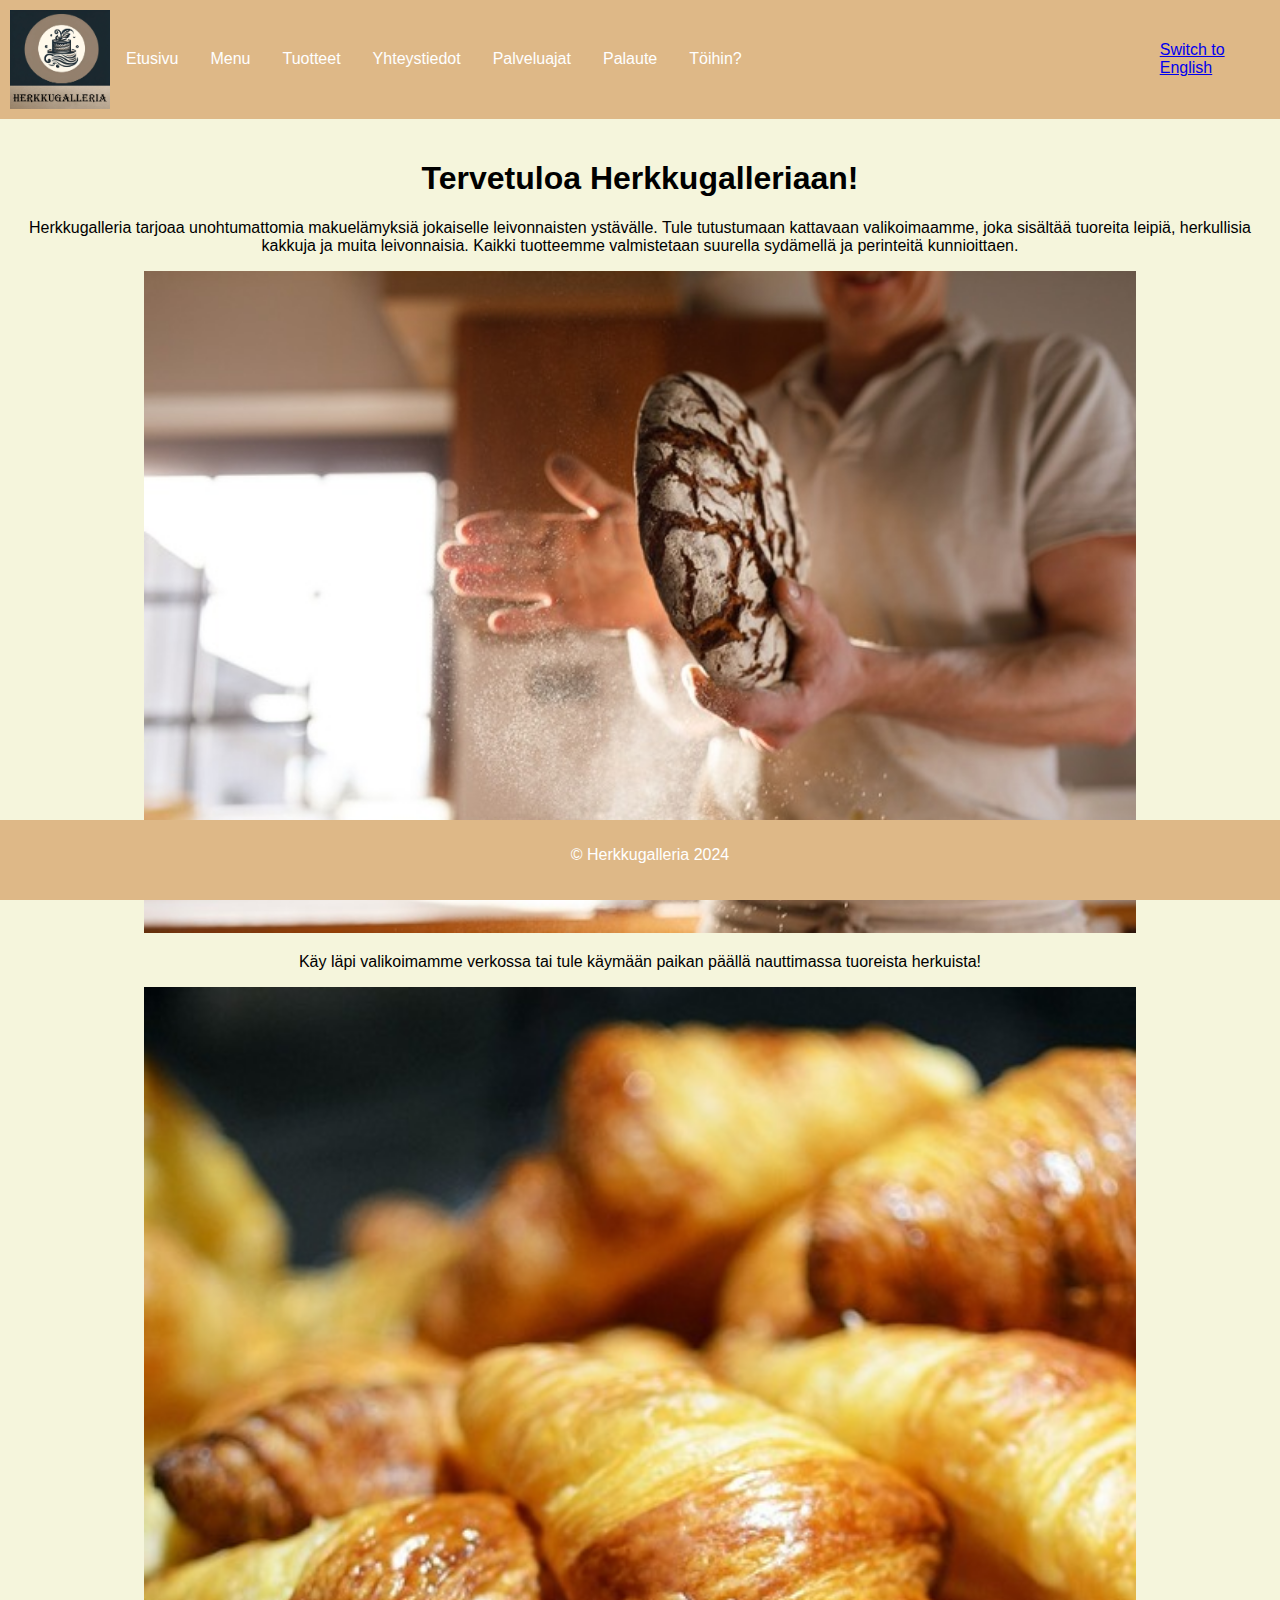
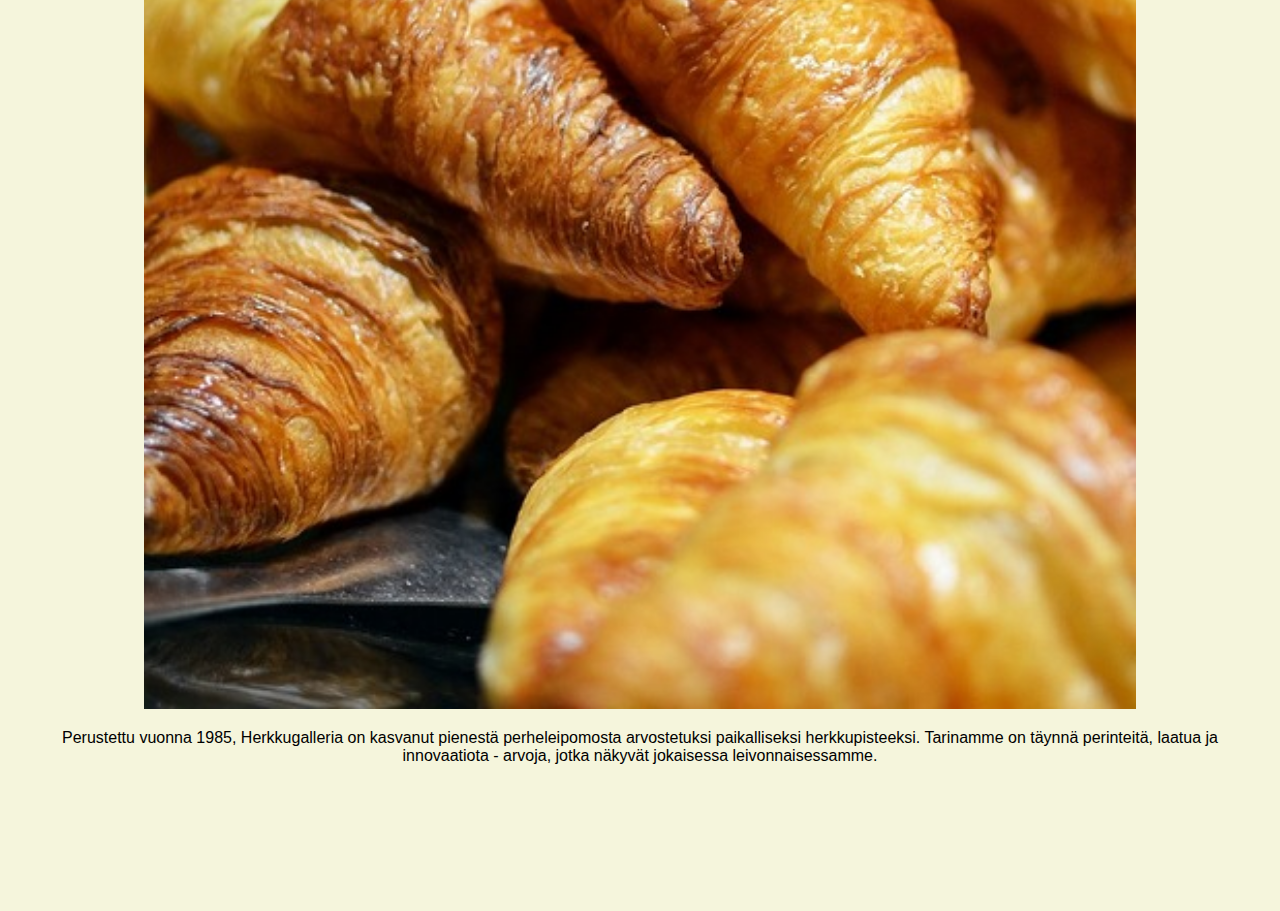
<file: index.html>
<!DOCTYPE html>
<html lang="fi">
<head>
    <meta charset="UTF-8">
    <meta name="viewport" content="width=device-width, initial-scale=1.0">
    <title>Herkkugalleria - Etusivu</title>
    <link rel="stylesheet" href="style.css">
</head>
<body>
    <header>
        <img src="kuvat/logo.png" alt="Herkkugallerian logo" style="max-width: 100px; height: auto; display: block; margin: 0 auto;">
        <nav id="navbar">
            <ul>
                <li><a href="index.html">Etusivu</a></li>
                <li><a href="menu.html">Menu</a></li>
                <li><a href="tuotteet.html">Tuotteet</a></li>
                <li><a href="yhteystiedot.html">Yhteystiedot</a></li>
                <li><a href="palveluajat.html">Palveluajat</a></li>
                <li><a href="palaute.html">Palaute</a></li>
                <li><a href="toihin.html">Töihin?</a></li>
            </ul>
			<a href="index_en.html" id="switch-lang">Switch to English</a>
        </nav>
    </header>

    <main>
        <section id="etusivu">
            <h1>Tervetuloa Herkkugalleriaan!</h1>
            <p>Herkkugalleria tarjoaa unohtumattomia makuelämyksiä jokaiselle leivonnaisten ystävälle. Tule tutustumaan kattavaan valikoimaamme, joka sisältää tuoreita leipiä, herkullisia kakkuja ja muita leivonnaisia. Kaikki tuotteemme valmistetaan suurella sydämellä ja perinteitä kunnioittaen.</p>
            <img src="kuvat/kuva1.jpg" alt="kuva" class="scaled-image">
            <p>Käy läpi valikoimamme verkossa tai tule käymään paikan päällä nauttimassa tuoreista herkuista!</p>
            <img src="kuvat/kuva2.jpg" alt="kuva" class="scaled-image">
            <p>Perustettu vuonna 1985, Herkkugalleria on kasvanut pienestä perheleipomosta arvostetuksi paikalliseksi herkkupisteeksi. Tarinamme on täynnä perinteitä, laatua ja innovaatiota - arvoja, jotka näkyvät jokaisessa leivonnaisessamme.</p>
        </section>
    </main>

    <footer>
        <p>© Herkkugalleria 2024</p>
    </footer>
</body>
</html>
</file>
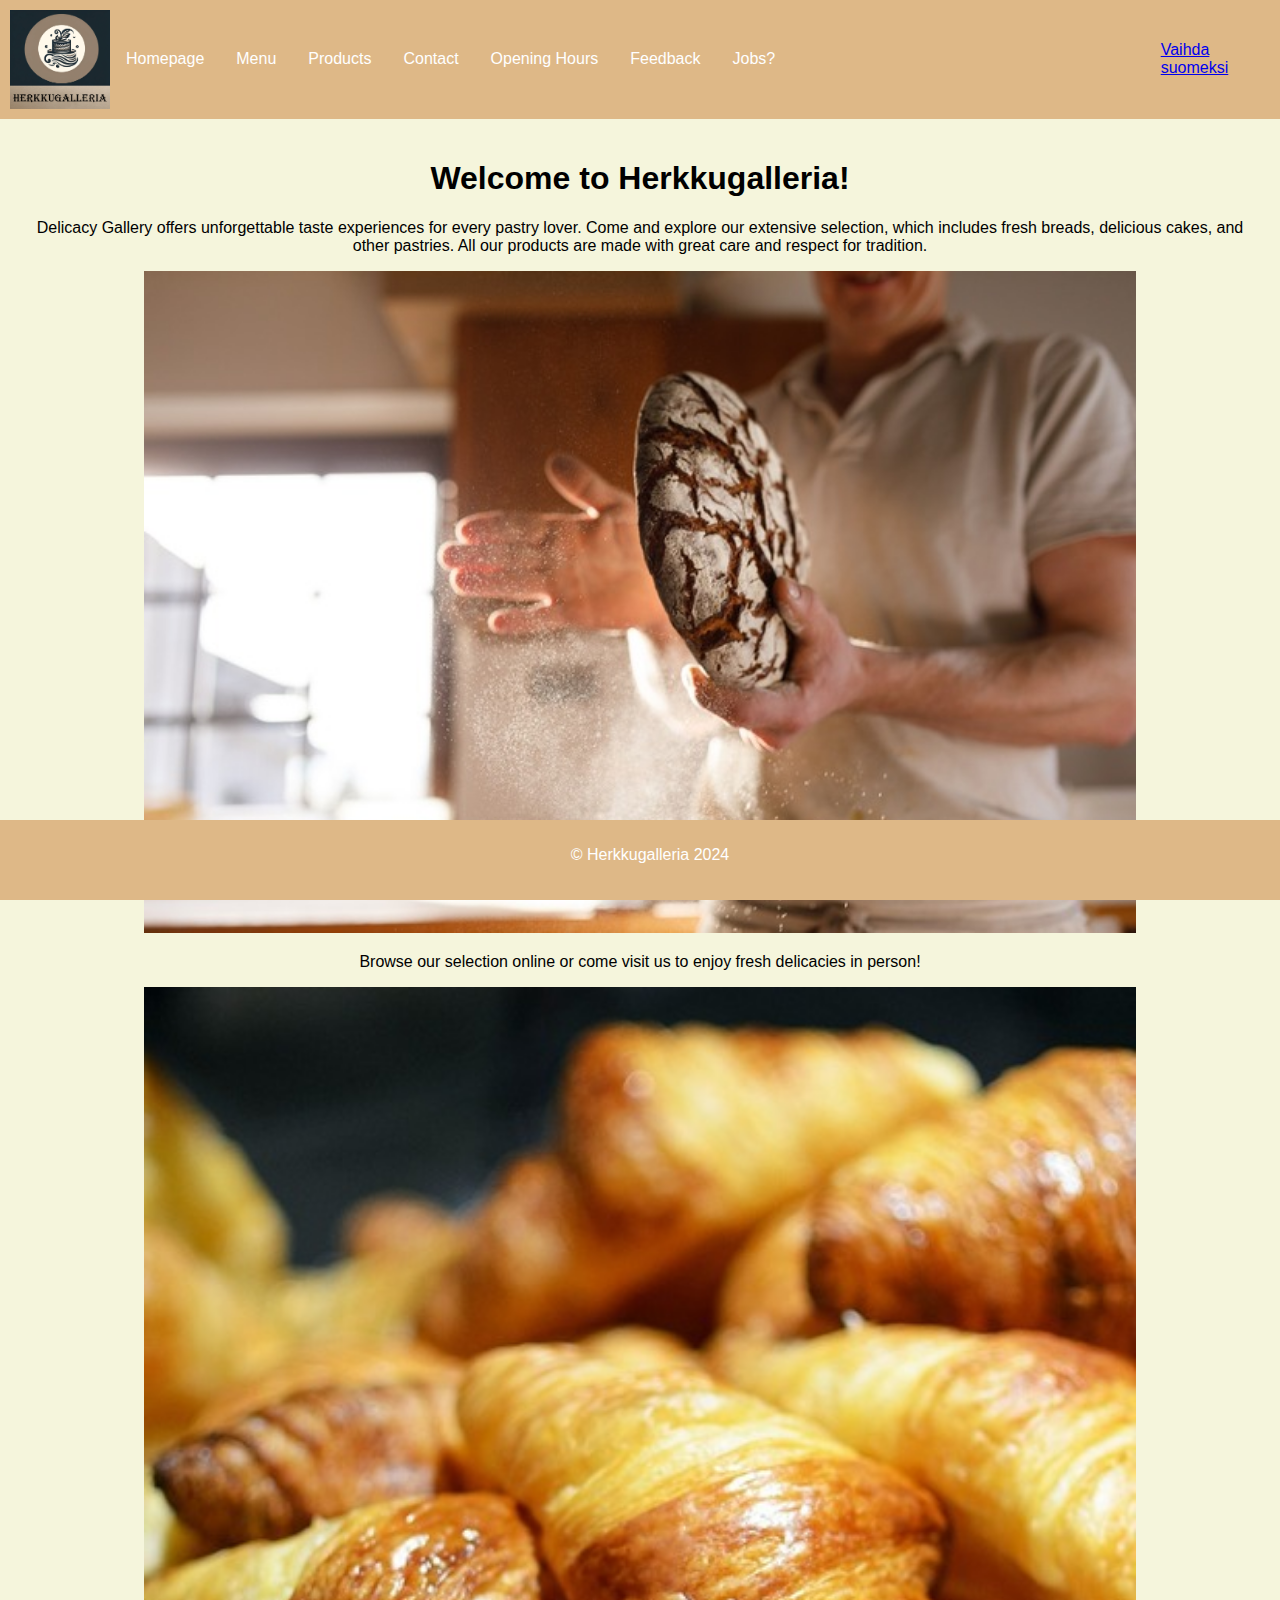
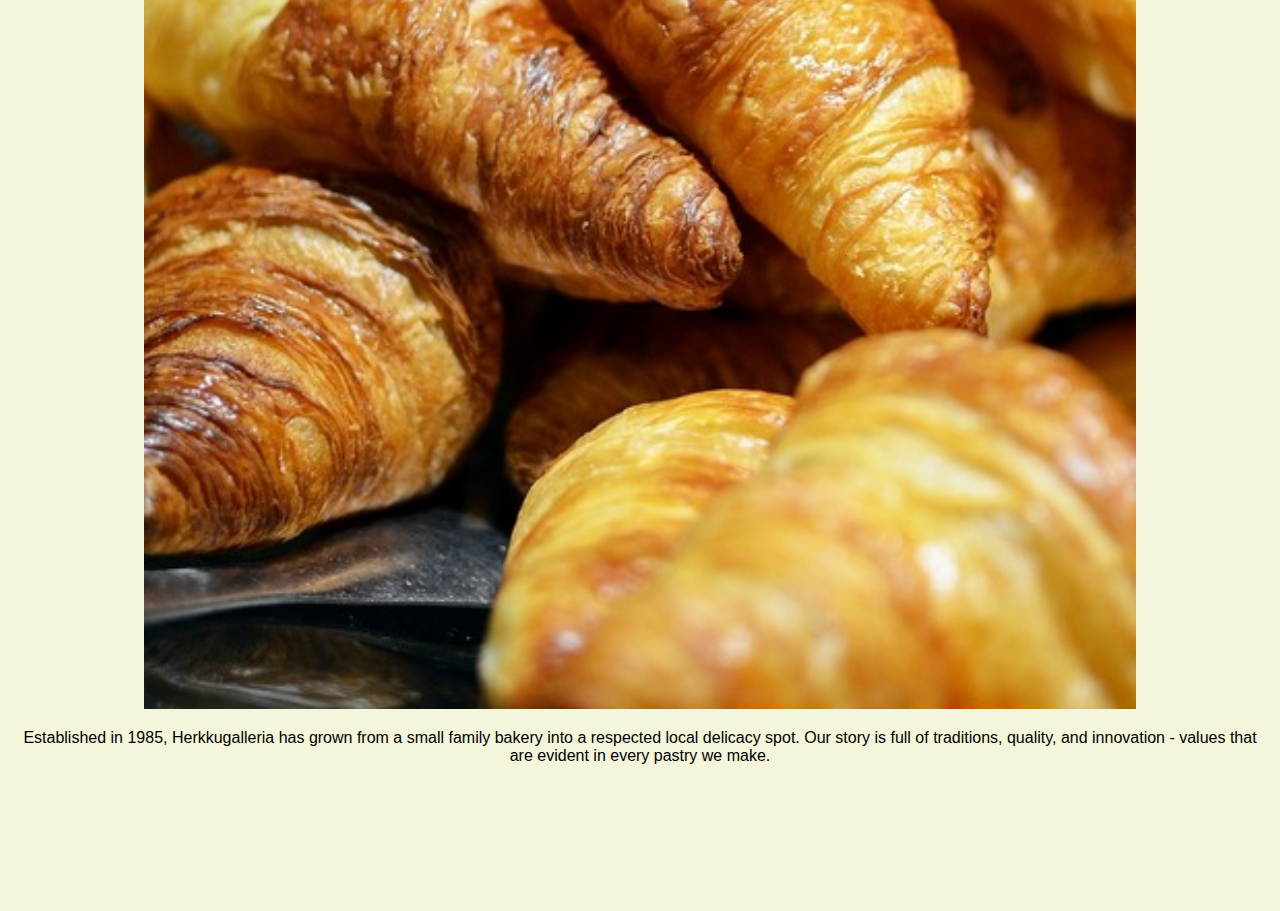
<file: index_en.html>
<!DOCTYPE html>
<html lang="en">
<head>
    <meta charset="UTF-8">
    <meta name="viewport" content="width=device-width, initial-scale=1.0">
    <title>Herkkugalleria - Homepage</title>
    <link rel="stylesheet" href="style.css">
</head>
<body>
    <header>
        <img src="kuvat/logo.png" alt="Herkkugalleria logo" style="max-width: 100px; height: auto; display: block; margin: 0 auto;">
        <nav id="navbar">
            <ul>
                <li><a href="index_en.html">Homepage</a></li>
                <li><a href="menu_en.html">Menu</a></li>
                <li><a href="tuotteet_en.html">Products</a></li>
                <li><a href="yhteystiedot_en.html">Contact</a></li>
                <li><a href="palveluajat_en.html">Opening Hours</a></li>
                <li><a href="palaute_en.html">Feedback</a></li>
                <li><a href="toihin_en.html">Jobs?</a></li>
            </ul>
			<a href="index.html" id="switch-lang">Vaihda suomeksi</a>
        </nav>
    </header>

    <main>
        <section id="homepage">
            <h1>Welcome to Herkkugalleria!</h1>
            <p>Delicacy Gallery offers unforgettable taste experiences for every pastry lover. Come and explore our extensive selection, which includes fresh breads, delicious cakes, and other pastries. All our products are made with great care and respect for tradition.</p>
            <img src="kuvat/kuva1.jpg" alt="image" class="scaled-image">
            <p>Browse our selection online or come visit us to enjoy fresh delicacies in person!</p>
            <img src="kuvat/kuva2.jpg" alt="image" class="scaled-image">
            <p>Established in 1985, Herkkugalleria has grown from a small family bakery into a respected local delicacy spot. Our story is full of traditions, quality, and innovation - values that are evident in every pastry we make.</p>
        </section>
    </main>

    <footer>
        <p>© Herkkugalleria 2024</p>
    </footer>
</body>
</html>
</file>
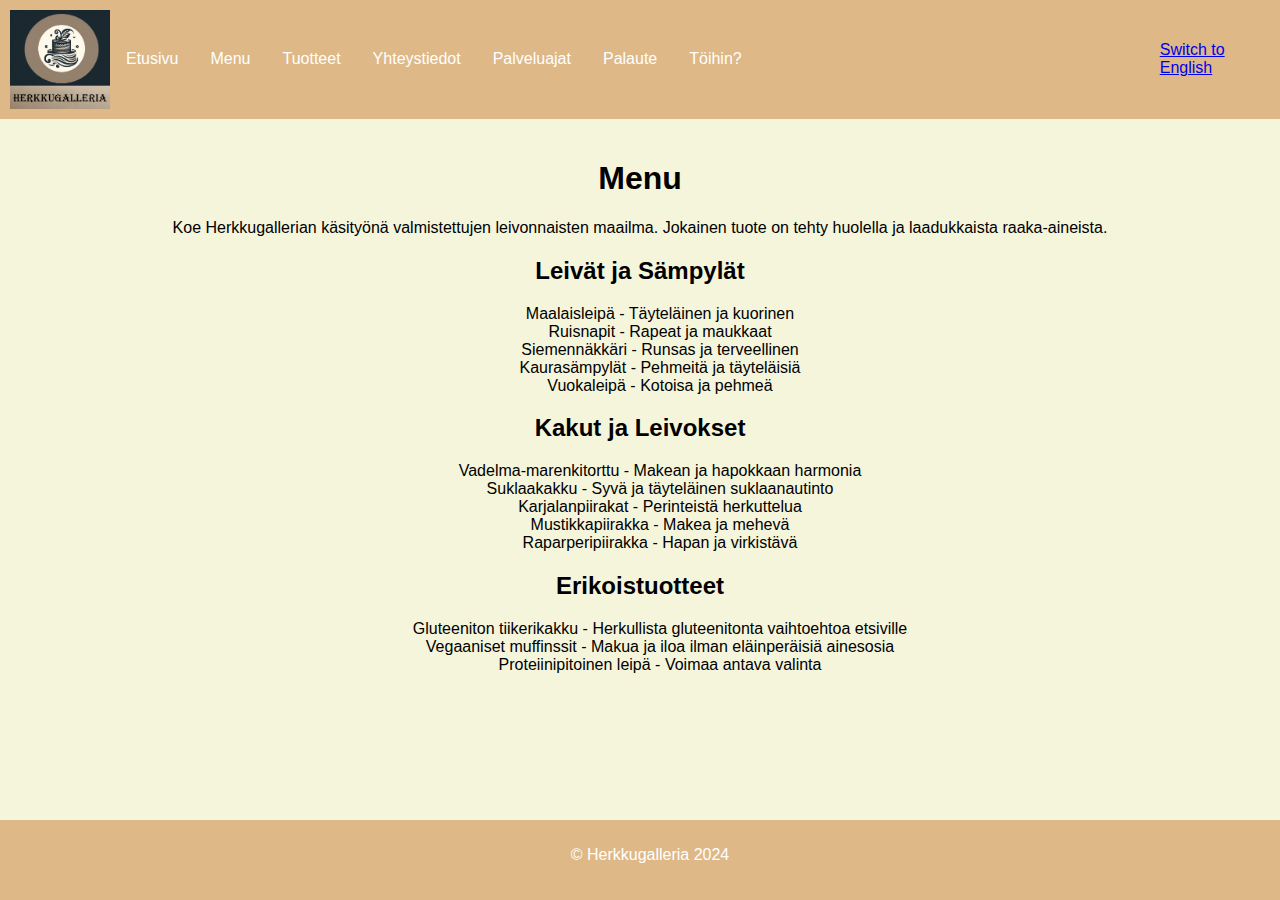
<file: menu.html>
<!DOCTYPE html>
<html lang="fi">
<head>
    <meta charset="UTF-8">
    <meta name="viewport" content="width=device-width, initial-scale=1.0">
    <title>Herkkugallerian Menu - Herkulliset Vaihtoehdot</title>
    <link rel="stylesheet" href="style.css">
</head>
<body>
    <header>
        <img src="kuvat/logo.png" alt="Herkkugallerian logo" style="max-width: 100px; height: auto; display: block; margin: 0 auto;">
        <nav id="navbar">
            <ul>
                <li><a href="index.html">Etusivu</a></li>
                <li><a href="menu.html">Menu</a></li>
                <li><a href="tuotteet.html">Tuotteet</a></li>
                <li><a href="yhteystiedot.html">Yhteystiedot</a></li>
                <li><a href="palveluajat.html">Palveluajat</a></li>
                <li><a href="palaute.html">Palaute</a></li>
                <li><a href="toihin.html">Töihin?</a></li>
            </ul>
			<a href="menu_en.html" id="switch-lang">Switch to English</a>
        </nav>
    </header>
    <main>
        <section id="menu">
            <h1>Menu</h1>
            <p>Koe Herkkugallerian käsityönä valmistettujen leivonnaisten maailma. Jokainen tuote on tehty huolella ja laadukkaista raaka-aineista.</p>
            <h2>Leivät ja Sämpylät</h2>
            <ul>
                <li>Maalaisleipä - Täyteläinen ja kuorinen</li>
                <li>Ruisnapit - Rapeat ja maukkaat</li>
                <li>Siemennäkkäri - Runsas ja terveellinen</li>
                <li>Kaurasämpylät - Pehmeitä ja täyteläisiä</li>
                <li>Vuokaleipä - Kotoisa ja pehmeä</li>
            </ul>
            <h2>Kakut ja Leivokset</h2>
            <ul>
                <li>Vadelma-marenkitorttu - Makean ja hapokkaan harmonia</li>
                <li>Suklaakakku - Syvä ja täyteläinen suklaanautinto</li>
                <li>Karjalanpiirakat - Perinteistä herkuttelua</li>
                <li>Mustikkapiirakka - Makea ja mehevä</li>
                <li>Raparperipiirakka - Hapan ja virkistävä</li>
            </ul>
            <h2>Erikoistuotteet</h2>
            <ul>
                <li>Gluteeniton tiikerikakku - Herkullista gluteenitonta vaihtoehtoa etsiville</li>
                <li>Vegaaniset muffinssit - Makua ja iloa ilman eläinperäisiä ainesosia</li>
                <li>Proteiinipitoinen leipä - Voimaa antava valinta</li>
            </ul>
        </section>
    </main>
    <footer>
        <p>© Herkkugalleria 2024</p>
    </footer>
</body>
</html>
</file>
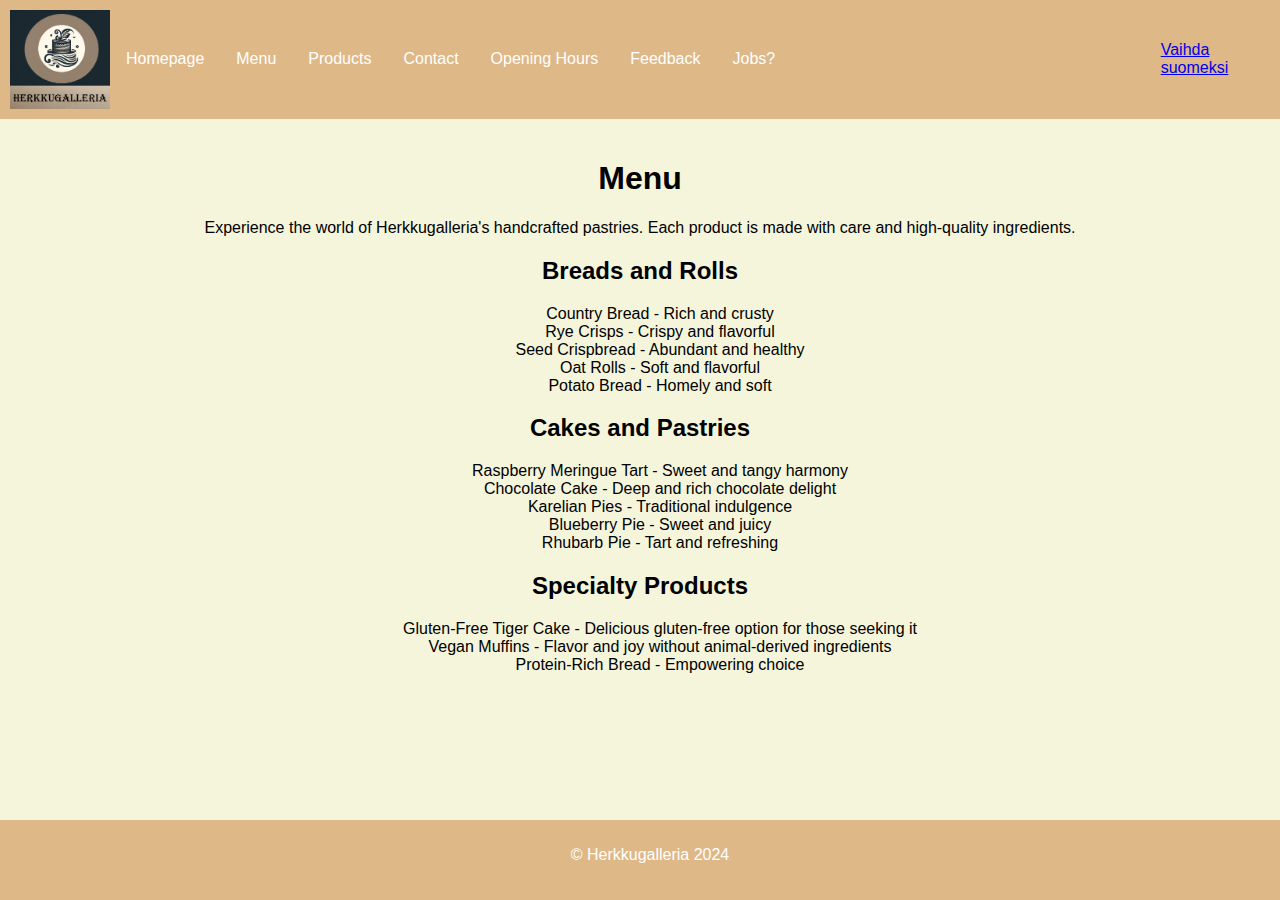
<file: menu_en.html>
<!DOCTYPE html>
<html lang="en">
<head>
    <meta charset="UTF-8">
    <meta name="viewport" content="width=device-width, initial-scale=1.0">
    <title>Herkkugalleria Menu - Delicious Options</title>
    <link rel="stylesheet" href="style.css">
</head>
<body>
    <header>
        <img src="kuvat/logo.png" alt="Herkkugalleria logo" style="max-width: 100px; height: auto; display: block; margin: 0 auto;">
        <nav id="navbar">
            <ul>
                <li><a href="index_en.html">Homepage</a></li>
                <li><a href="menu_en.html">Menu</a></li>
                <li><a href="tuotteet_en.html">Products</a></li>
                <li><a href="yhteystiedot_en.html">Contact</a></li>
                <li><a href="palveluajat_en.html">Opening Hours</a></li>
                <li><a href="palaute_en.html">Feedback</a></li>
                <li><a href="toihin_en.html">Jobs?</a></li>
            </ul>
			<a href="menu.html" id="switch-lang">Vaihda suomeksi</a>
        </nav>
    </header>
    <main>
        <section id="menu">
            <h1>Menu</h1>
            <p>Experience the world of Herkkugalleria's handcrafted pastries. Each product is made with care and high-quality ingredients.</p>
            <h2>Breads and Rolls</h2>
            <ul>
                <li>Country Bread - Rich and crusty</li>
                <li>Rye Crisps - Crispy and flavorful</li>
                <li>Seed Crispbread - Abundant and healthy</li>
                <li>Oat Rolls - Soft and flavorful</li>
                <li>Potato Bread - Homely and soft</li>
            </ul>
            <h2>Cakes and Pastries</h2>
            <ul>
                <li>Raspberry Meringue Tart - Sweet and tangy harmony</li>
                <li>Chocolate Cake - Deep and rich chocolate delight</li>
                <li>Karelian Pies - Traditional indulgence</li>
                <li>Blueberry Pie - Sweet and juicy</li>
                <li>Rhubarb Pie - Tart and refreshing</li>
            </ul>
            <h2>Specialty Products</h2>
            <ul>
                <li>Gluten-Free Tiger Cake - Delicious gluten-free option for those seeking it</li>
                <li>Vegan Muffins - Flavor and joy without animal-derived ingredients</li>
                <li>Protein-Rich Bread - Empowering choice</li>
            </ul>
        </section>
    </main>
    <footer>
        <p>© Herkkugalleria 2024</p>
    </footer>
</body>
</html>
</file>
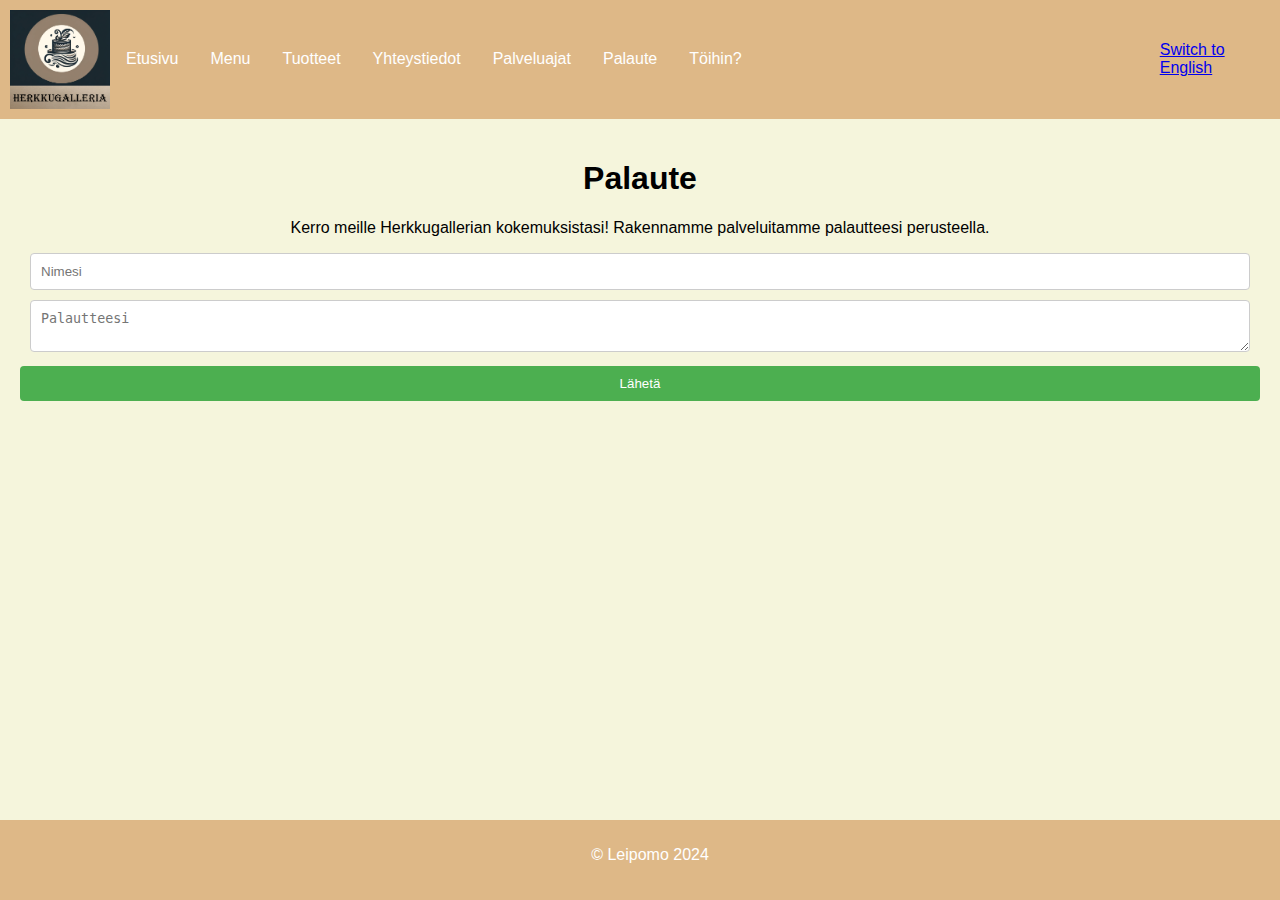
<file: palaute.html>
<!DOCTYPE html>
<html lang="fi">
<head>
    <meta charset="UTF-8">
    <meta name="viewport" content="width=device-width, initial-scale=1.0">
    <title>Palaute - Kerro Kokemuksistasi leipomostamme</title>
    <link rel="stylesheet" href="style.css">
</head>
<body>
    <header>
		<img src="kuvat\logo.png" alt="Website Logo" style="max-width: 100px; height: auto; display: block; margin: 0 auto;">
        <nav id="navbar">
            <ul>
                <li><a href="index.html">Etusivu</a></li>
                <li><a href="menu.html">Menu</a></li>
                <li><a href="tuotteet.html">Tuotteet</a></li>
                <li><a href="yhteystiedot.html">Yhteystiedot</a></li>
                <li><a href="palveluajat.html">Palveluajat</a></li>
                <li><a href="palaute.html">Palaute</a></li>
                <li><a href="toihin.html">Töihin?</a></li>
            </ul>
			<a href="palaute_en.html" id="switch-lang">Switch to English</a>
        </nav>
    </header>

    <main>
        <section id="palaute">
            <h1>Palaute</h1>
            <p>Kerro meille Herkkugallerian kokemuksistasi! Rakennamme palveluitamme palautteesi perusteella.</p>
			<form class="contact-form" action="submit_palaute.php" method="post">
				<input type="text" name="name" placeholder="Nimesi" required>
				<textarea name="feedback" placeholder="Palautteesi" required></textarea>
				<button type="submit" class="submit-button">Lähetä</button>
			</form>

        </section>
    </main>

    <footer>
        <p>© Leipomo 2024</p>
    </footer>
	
	<script>
	document.addEventListener("DOMContentLoaded", function() {
		document.querySelectorAll('.contact-form').forEach(form => {
			form.onsubmit = function(e) {
				e.preventDefault();
				alert("Kiitos palautteestasi!");
				form.reset();
			};
		});
	});
	
</script>

	
</body>
</html>
</file>
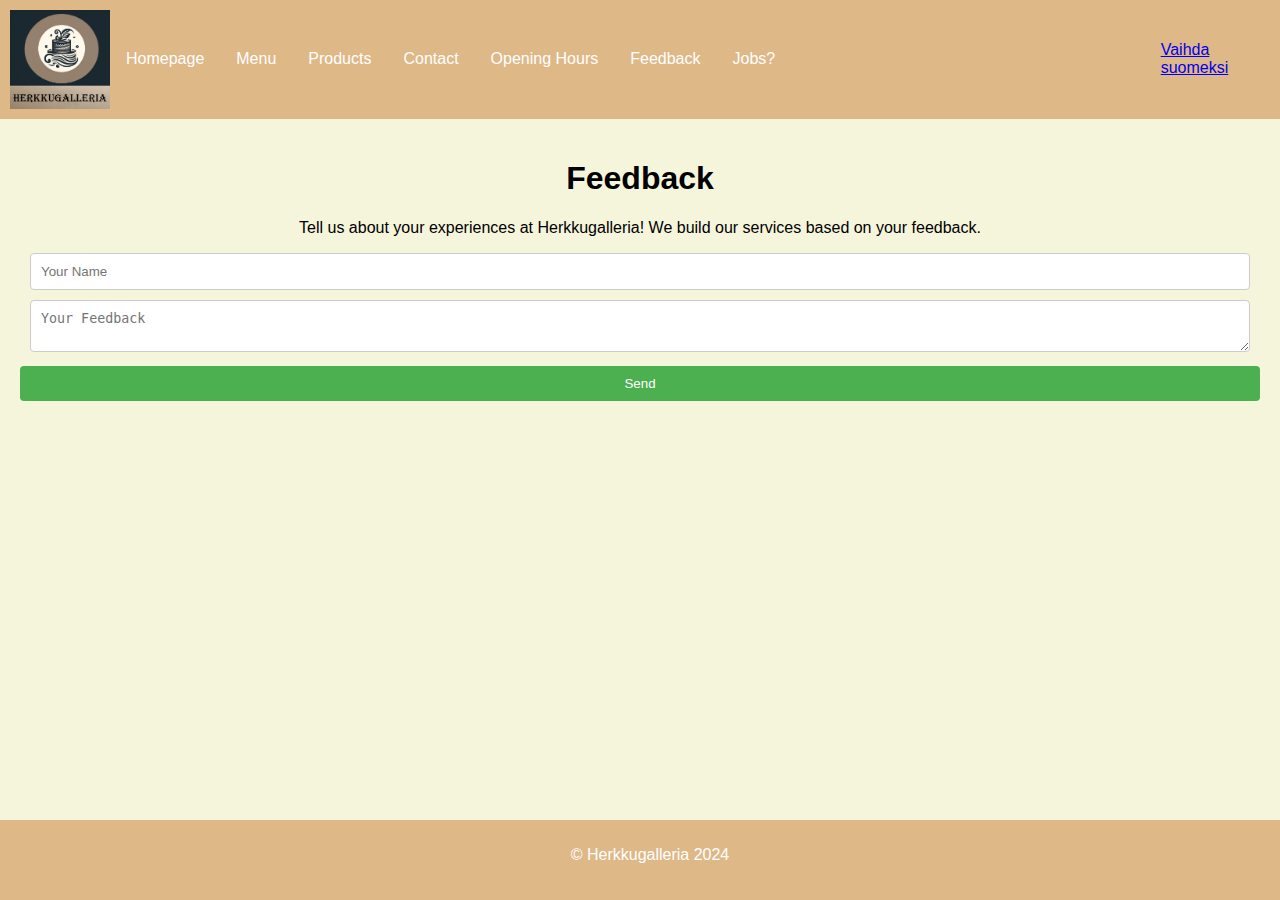
<file: palaute_en.html>
<!DOCTYPE html>
<html lang="en">
<head>
    <meta charset="UTF-8">
    <meta name="viewport" content="width=device-width, initial-scale=1.0">
    <title>Feedback - Tell Us About Your Experience at Our Bakery</title>
    <link rel="stylesheet" href="style.css">
</head>
<body>
    <header>
		<img src="kuvat\logo.png" alt="Website Logo" style="max-width: 100px; height: auto; display: block; margin: 0 auto;">
        <nav id="navbar">
            <ul>
                <li><a href="index_en.html">Homepage</a></li>
                <li><a href="menu_en.html">Menu</a></li>
                <li><a href="tuotteet_en.html">Products</a></li>
                <li><a href="yhteystiedot_en.html">Contact</a></li>
                <li><a href="palveluajat_en.html">Opening Hours</a></li>
                <li><a href="palaute_en.html">Feedback</a></li>
                <li><a href="toihin_en.html">Jobs?</a></li>
            </ul>
			<a href="palaute.html" id="switch-lang">Vaihda suomeksi</a>
        </nav>
    </header>

    <main>
        <section id="feedback">
            <h1>Feedback</h1>
            <p>Tell us about your experiences at Herkkugalleria! We build our services based on your feedback.</p>
			<form class="contact-form" action="submit_feedback.php" method="post">
				<input type="text" name="name" placeholder="Your Name" required>
				<textarea name="feedback" placeholder="Your Feedback" required></textarea>
				<button type="submit" class="submit-button">Send</button>
			</form>

        </section>
    </main>

    <footer>
        <p>© Herkkugalleria 2024</p>
    </footer>
	
	<script>
	document.addEventListener("DOMContentLoaded", function() {
		document.querySelectorAll('.contact-form').forEach(form => {
			form.onsubmit = function(e) {
				e.preventDefault();
				alert("Thank you for your feedback!");
				form.reset();
			};
		});
	});
	
</script>
	
</body>
</html>
</file>
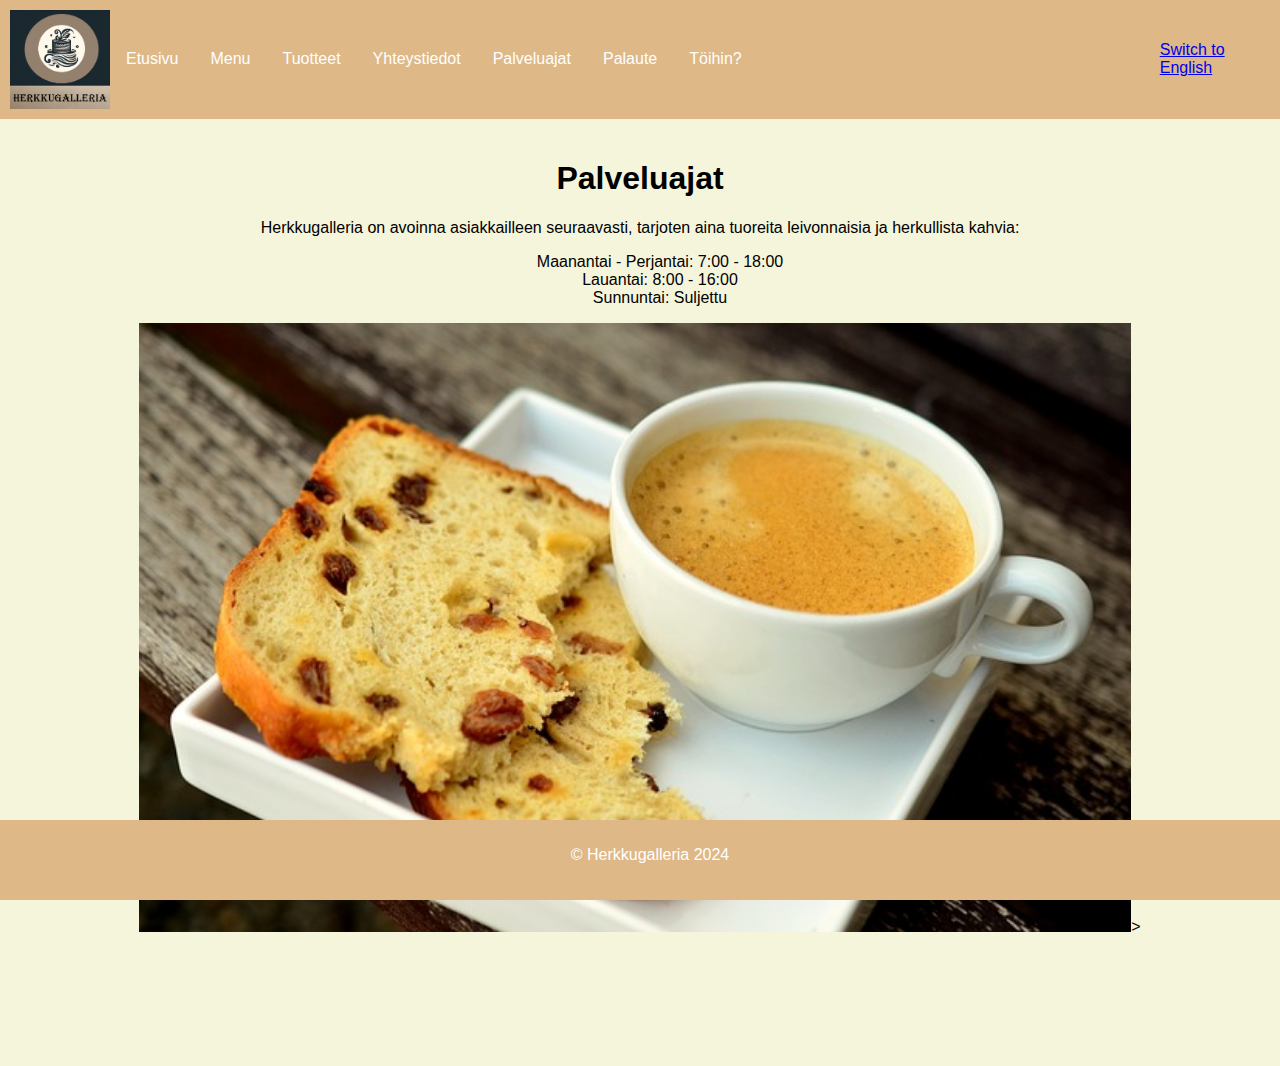
<file: palveluajat.html>
<!DOCTYPE html>
<html lang="fi">
<head>
    <meta charset="UTF-8">
    <meta name="viewport" content="width=device-width, initial-scale=1.0">
    <title>Palveluajat - Herkkugalleria Leipomo</title>
    <link rel="stylesheet" href="style.css">
</head>
<body>
    <header>
        <img src="kuvat/logo.png" alt="Herkkugallerian logo" style="max-width: 100px; height: auto; display: block; margin: 0 auto;">
        <nav id="navbar">
            <ul>
                <li><a href="index.html">Etusivu</a></li>
                <li><a href="menu.html">Menu</a></li>
                <li><a href="tuotteet.html">Tuotteet</a></li>
                <li><a href="yhteystiedot.html">Yhteystiedot</a></li>
                <li><a href="palveluajat.html">Palveluajat</a></li>
                <li><a href="palaute.html">Palaute</a></li>
                <li><a href="toihin.html">Töihin?</a></li>
            </ul>
			<a href="palveluajat_en.html" id="switch-lang">Switch to English</a>
        </nav>
    </header>

    <main>
        <section id="palveluajat">
            <h1>Palveluajat</h1>
            <p>Herkkugalleria on avoinna asiakkailleen seuraavasti, tarjoten aina tuoreita leivonnaisia ja herkullista kahvia:</p>
            <ul>
                <li>Maanantai - Perjantai: 7:00 - 18:00</li>
                <li>Lauantai: 8:00 - 16:00</li>
                <li>Sunnuntai: Suljettu</li>
            </ul>
		<img src="kuvat/kuva6.jpg" alt="kuva" class="scaled-image">>
        </section>
    </main>

    <footer>
        <p>© Herkkugalleria 2024</p>
    </footer>
</body>
</html>
</file>
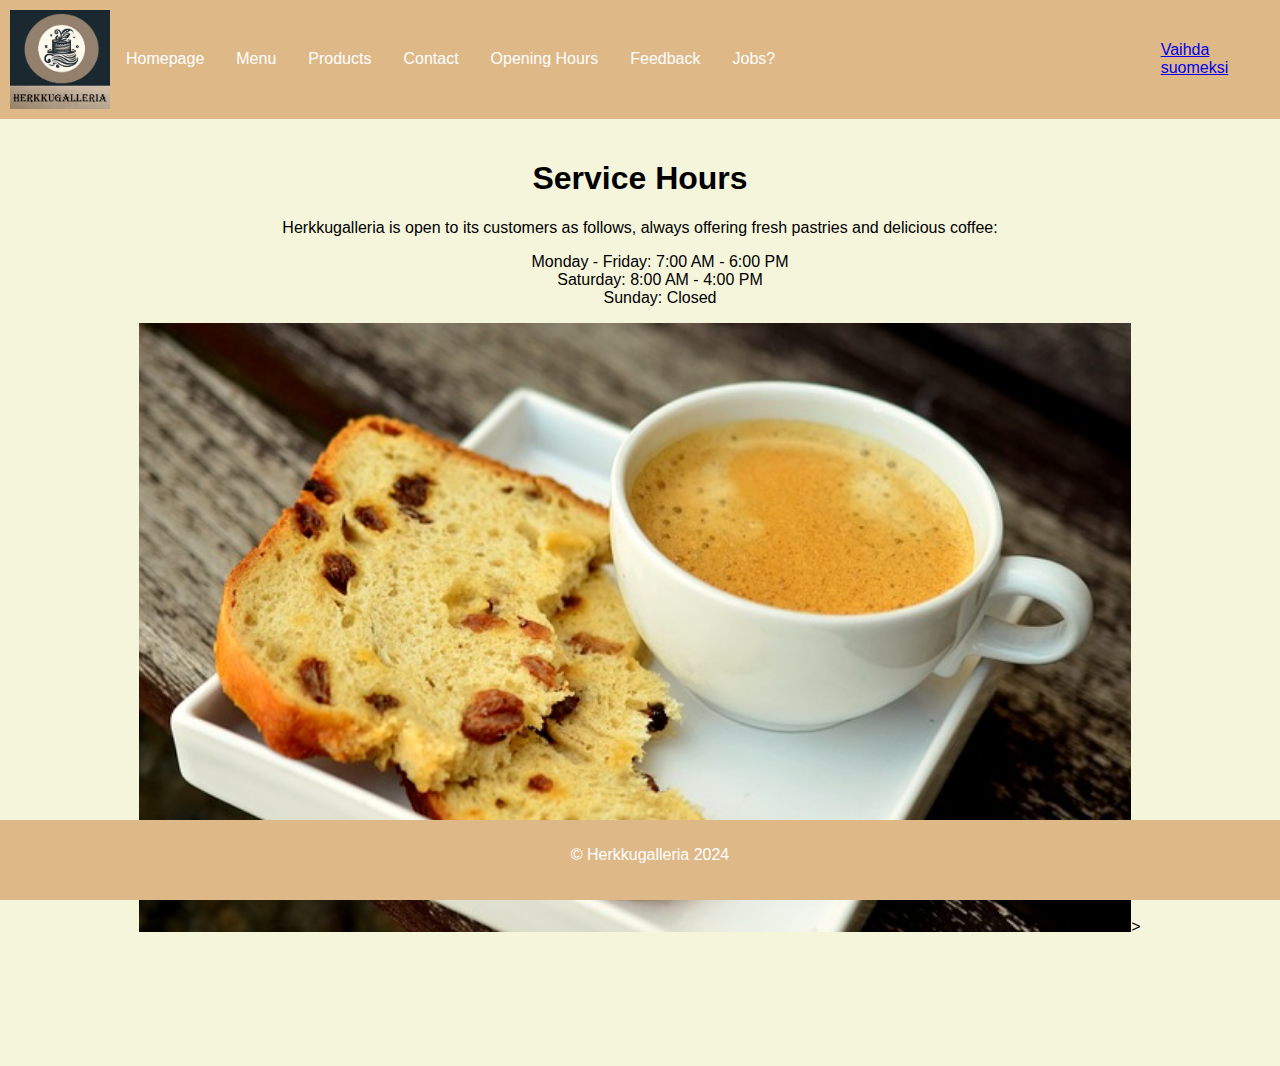
<file: palveluajat_en.html>
<!DOCTYPE html>
<html lang="en">
<head>
    <meta charset="UTF-8">
    <meta name="viewport" content="width=device-width, initial-scale=1.0">
    <title>Service Hours - Herkkugalleria Bakery</title>
    <link rel="stylesheet" href="style.css">
</head>
<body>
    <header>
        <img src="kuvat/logo.png" alt="Herkkugalleria logo" style="max-width: 100px; height: auto; display: block; margin: 0 auto;">
        <nav id="navbar">
            <ul>
                <li><a href="index_en.html">Homepage</a></li>
                <li><a href="menu_en.html">Menu</a></li>
                <li><a href="tuotteet_en.html">Products</a></li>
                <li><a href="yhteystiedot_en.html">Contact</a></li>
                <li><a href="palveluajat_en.html">Opening Hours</a></li>
                <li><a href="palaute_en.html">Feedback</a></li>
                <li><a href="toihin_en.html">Jobs?</a></li>
            </ul>
			<a href="palveluajat.html" id="switch-lang">Vaihda suomeksi</a>
        </nav>
    </header>

    <main>
        <section id="service-hours">
            <h1>Service Hours</h1>
            <p>Herkkugalleria is open to its customers as follows, always offering fresh pastries and delicious coffee:</p>
            <ul>
                <li>Monday - Friday: 7:00 AM - 6:00 PM</li>
                <li>Saturday: 8:00 AM - 4:00 PM</li>
                <li>Sunday: Closed</li>
            </ul>
			<img src="kuvat/kuva6.jpg" alt="image" class="scaled-image">>
        </section>
    </main>

    <footer>
        <p>© Herkkugalleria 2024</p>
    </footer>
</body>
</html>
</file>
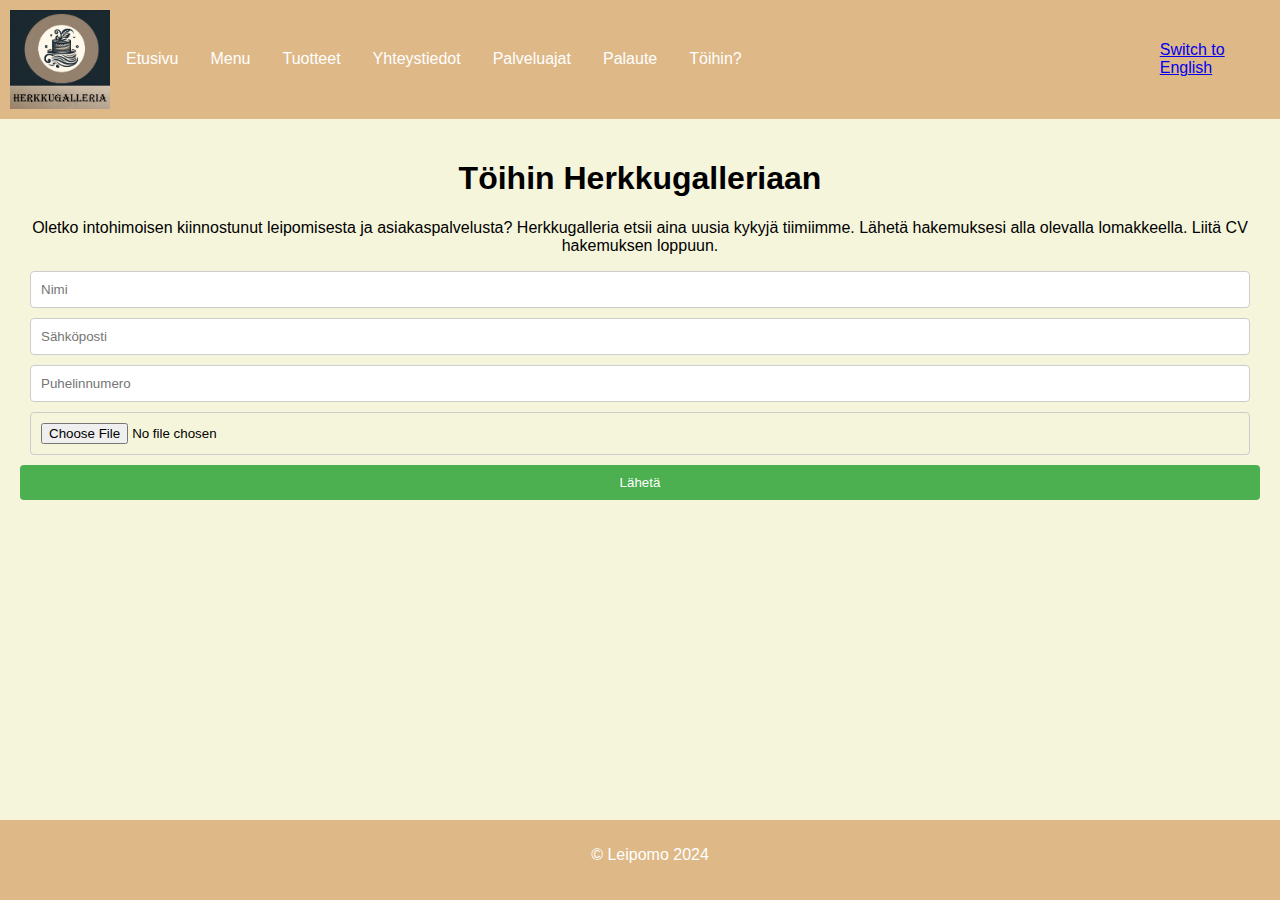
<file: toihin.html>
<!DOCTYPE html>
<html lang="fi">
<head>
    <meta charset="UTF-8">
    <meta name="viewport" content="width=device-width, initial-scale=1.0">
    <title>Töihin Herkkugalleriaan? - Lähetä Hakemuksesi</title>
    <link rel="stylesheet" href="style.css">
</head>
<body>
    <header>
		<img src="kuvat\logo.png" alt="Website Logo" style="max-width: 100px; height: auto; display: block; margin: 0 auto;">
        <nav id="navbar">
            <ul>
                <li><a href="index.html">Etusivu</a></li>
                <li><a href="menu.html">Menu</a></li>
                <li><a href="tuotteet.html">Tuotteet</a></li>
                <li><a href="yhteystiedot.html">Yhteystiedot</a></li>
                <li><a href="palveluajat.html">Palveluajat</a></li>
                <li><a href="palaute.html">Palaute</a></li>
                <li><a href="toihin.html">Töihin?</a></li>
            </ul>
			<a href="toihin_en.html" id="switch-lang">Switch to English</a>
        </nav>
    </header>

    <main>
        <section id="toihin">
            <h1>Töihin Herkkugalleriaan</h1>
            <p>Oletko intohimoisen kiinnostunut leipomisesta ja asiakaspalvelusta? Herkkugalleria etsii aina uusia kykyjä tiimiimme. Lähetä hakemuksesi alla olevalla lomakkeella. Liitä CV hakemuksen loppuun.</p>
			<form class="contact-form" action="submit_toihin.php" method="post">
				<input type="text" name="name" placeholder="Nimi" required>
				<input type="email" name="email" placeholder="Sähköposti" required>
				<input type="text" name="phone" placeholder="Puhelinnumero" required>
				<input type="file" name="cv" required>
				<button type="submit" class="submit-button">Lähetä</button>
			</form>

        </section>
    </main>

    <footer>
        <p>© Leipomo 2024</p>
    </footer>
	
	<script>
	document.addEventListener("DOMContentLoaded", function() {
		document.querySelectorAll('.contact-form').forEach(form => {
			form.onsubmit = function(e) {
				e.preventDefault();
				alert("Hakemuksesi lähetettiin onnistuneesti!");
				form.reset();
			};
		});
	});
	</script>

</body>
</html>
</file>
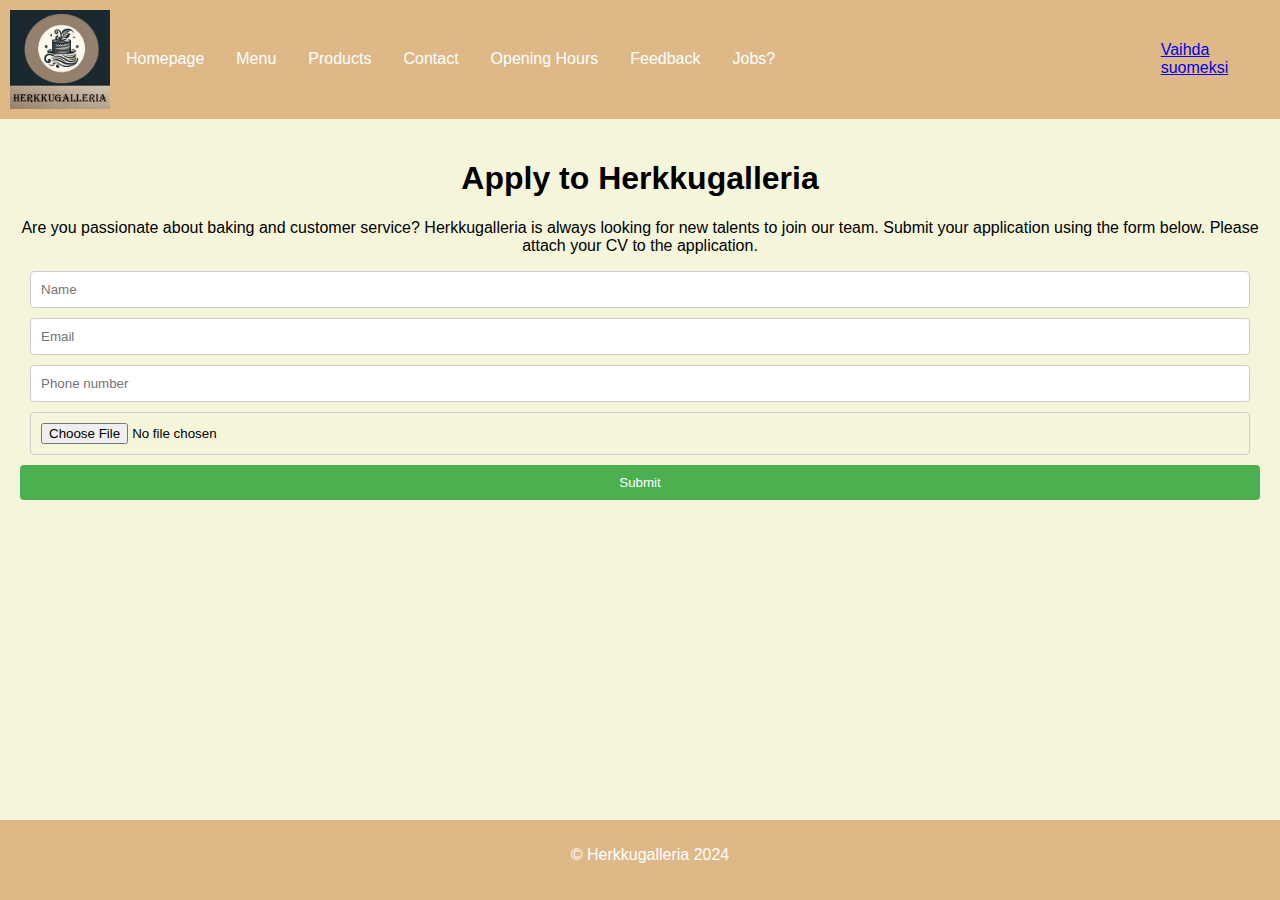
<file: toihin_en.html>
<!DOCTYPE html>
<html lang="en">
<head>
    <meta charset="UTF-8">
    <meta name="viewport" content="width=device-width, initial-scale=1.0">
    <title>Apply to Herkkugalleria? - Submit Your Application</title>
    <link rel="stylesheet" href="style.css">
</head>
<body>
    <header>
		<img src="kuvat\logo.png" alt="Website Logo" style="max-width: 100px; height: auto; display: block; margin: 0 auto;">
        <nav id="navbar">
            <ul>
                <li><a href="index_en.html">Homepage</a></li>
                <li><a href="menu_en.html">Menu</a></li>
                <li><a href="tuotteet_en.html">Products</a></li>
                <li><a href="yhteystiedot_en.html">Contact</a></li>
                <li><a href="palveluajat_en.html">Opening Hours</a></li>
                <li><a href="palaute_en.html">Feedback</a></li>
                <li><a href="toihin_en.html">Jobs?</a></li>
            </ul>
			<a href="toihin.html" id="switch-lang">Vaihda suomeksi</a>
        </nav>
    </header>

    <main>
        <section id="apply">
            <h1>Apply to Herkkugalleria</h1>
            <p>Are you passionate about baking and customer service? Herkkugalleria is always looking for new talents to join our team. Submit your application using the form below. Please attach your CV to the application.</p>
			<form class="contact-form" action="submit_application.php" method="post">
				<input type="text" name="name" placeholder="Name" required>
				<input type="email" name="email" placeholder="Email" required>
				<input type="text" name="phone" placeholder="Phone number" required>
				<input type="file" name="cv" required>
				<button type="submit" class="submit-button">Submit</button>
			</form>

        </section>
    </main>

    <footer>
        <p>© Herkkugalleria 2024</p>
    </footer>
	
	<script>
	document.addEventListener("DOMContentLoaded", function() {
		document.querySelectorAll('.contact-form').forEach(form => {
			form.onsubmit = function(e) {
				e.preventDefault();
				alert("Your application has been submitted successfully!");
				form.reset();
			};
		});
	});
	</script>

</body>
</html>
</file>
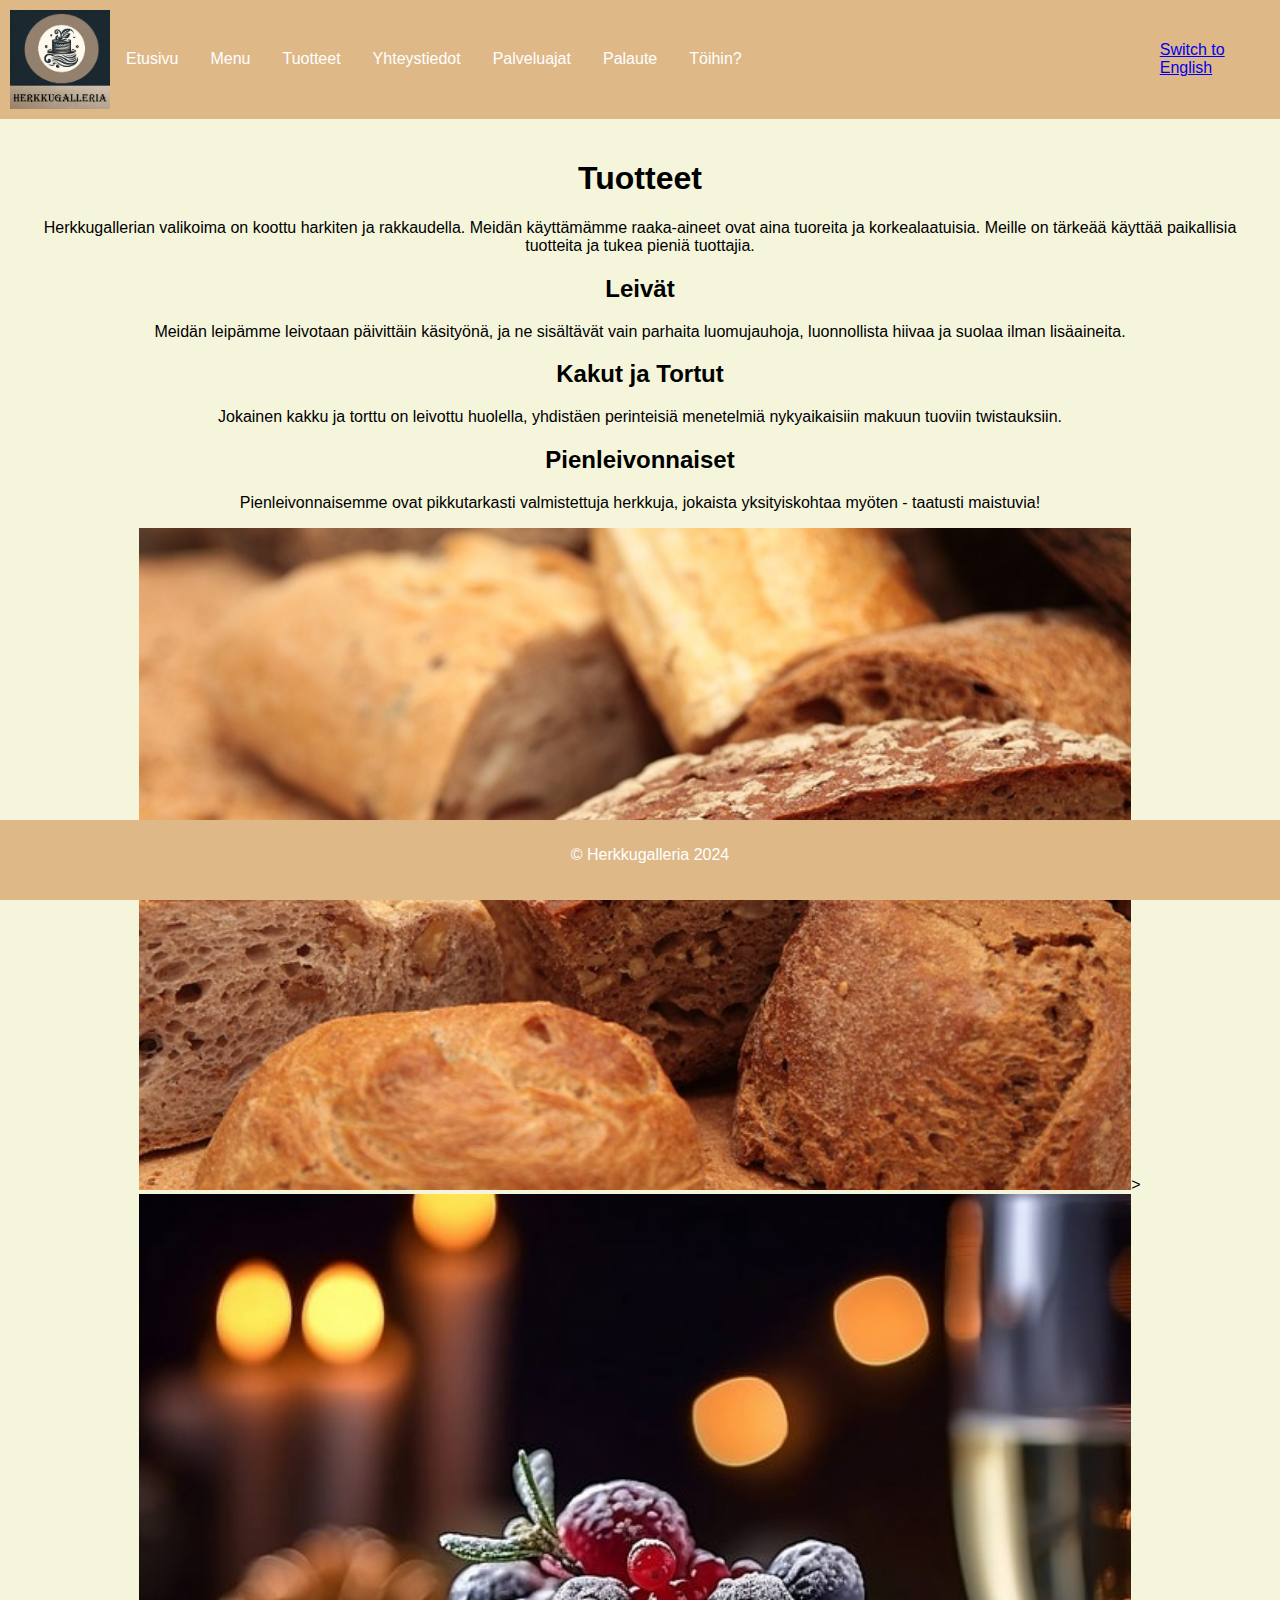
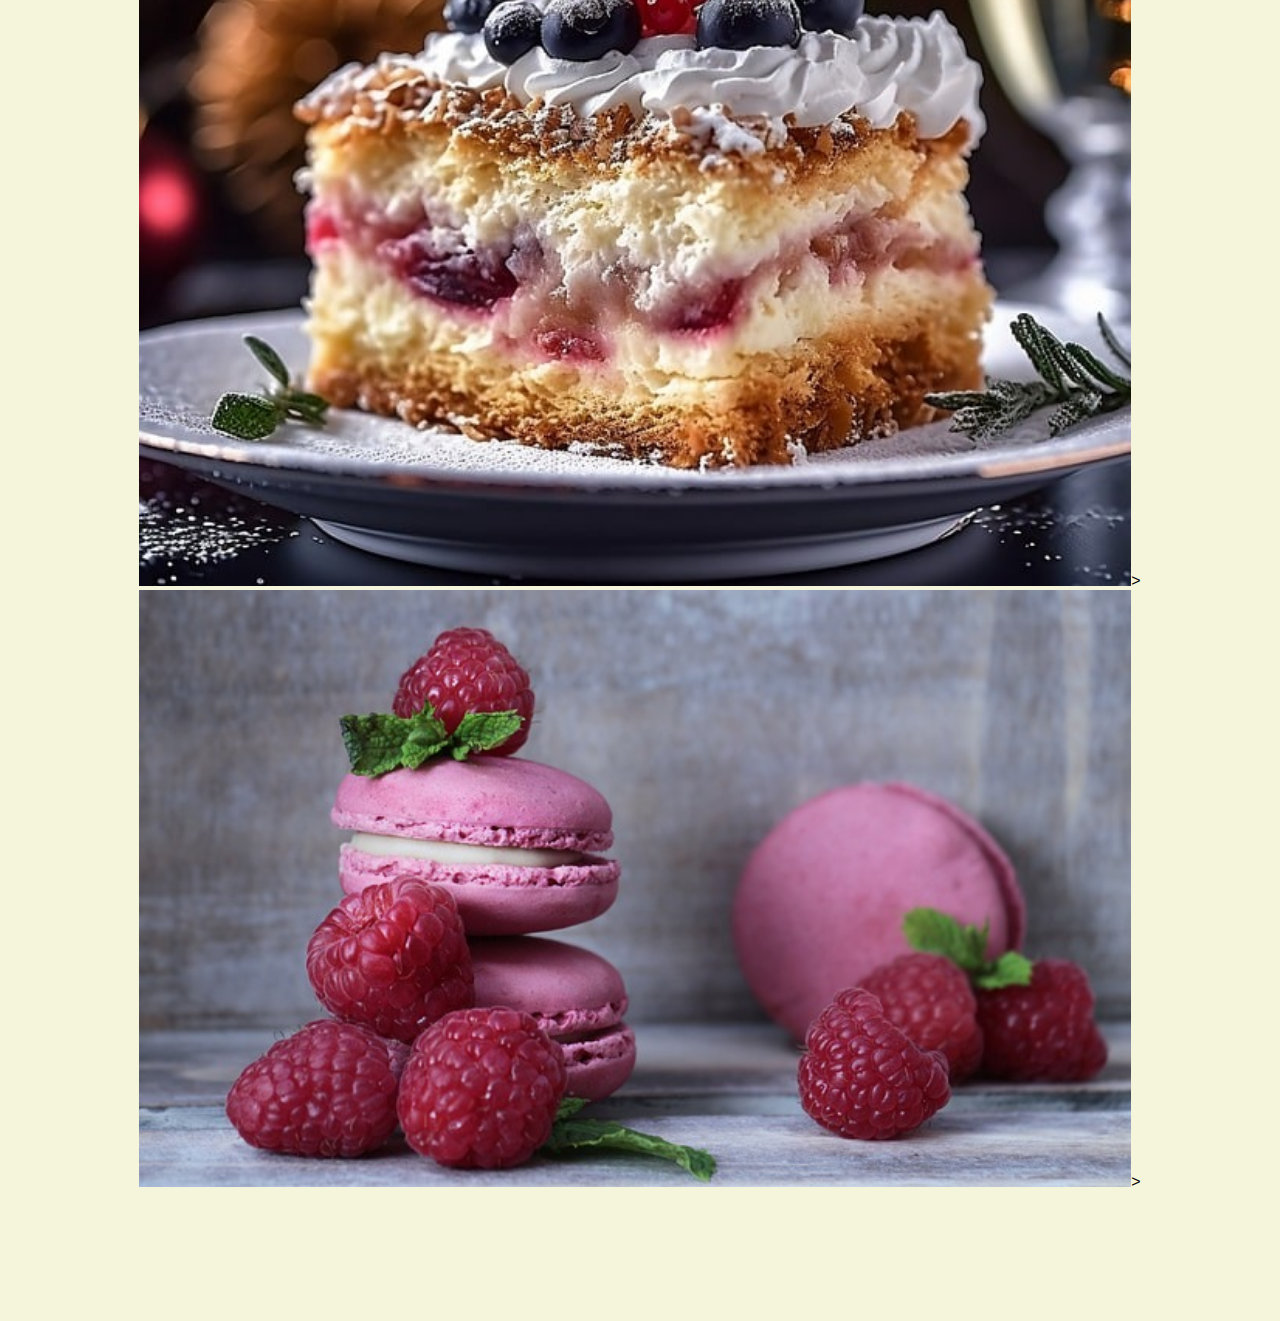
<file: tuotteet.html>
<!DOCTYPE html>
<html lang="fi">
<head>
    <meta charset="UTF-8">
    <meta name="viewport" content="width=device-width, initial-scale=1.0">
    <title>Herkkugallerian Tuotteet - Laadukkaat Leivonnaiset</title>
    <link rel="stylesheet" href="style.css">
</head>
<body>
    <header>
        <img src="kuvat/logo.png" alt="Herkkugallerian logo" style="max-width: 100px; height: auto; display: block; margin: 0 auto;">
        <nav id="navbar">
            <ul>
                <li><a href="index.html">Etusivu</a></li>
                <li><a href="menu.html">Menu</a></li>
                <li><a href="tuotteet.html">Tuotteet</a></li>
                <li><a href="yhteystiedot.html">Yhteystiedot</a></li>
                <li><a href="palveluajat.html">Palveluajat</a></li>
                <li><a href="palaute.html">Palaute</a></li>
                <li><a href="toihin.html">Töihin?</a></li>
            </ul>
			<a href="tuotteet_en.html" id="switch-lang">Switch to English</a>
        </nav>
    </header>

    <main>
        <section id="tuotteet">
            <h1>Tuotteet</h1>
            <p>Herkkugallerian valikoima on koottu harkiten ja rakkaudella. Meidän käyttämämme raaka-aineet ovat aina tuoreita ja korkealaatuisia. Meille on tärkeää käyttää paikallisia tuotteita ja tukea pieniä tuottajia.</p>
            <h2>Leivät</h2>
            <p>Meidän leipämme leivotaan päivittäin käsityönä, ja ne sisältävät vain parhaita luomujauhoja, luonnollista hiivaa ja suolaa ilman lisäaineita.</p>
            <h2>Kakut ja Tortut</h2>
            <p>Jokainen kakku ja torttu on leivottu huolella, yhdistäen perinteisiä menetelmiä nykyaikaisiin makuun tuoviin twistauksiin.</p>
            <h2>Pienleivonnaiset</h2>
            <p>Pienleivonnaisemme ovat pikkutarkasti valmistettuja herkkuja, jokaista yksityiskohtaa myöten - taatusti maistuvia!</p>
            <img src="kuvat/kuva3.jpg" alt="kuva" class="scaled-image">>
            <img src="kuvat/kuva4.jpg" alt="kuva" class="scaled-image">>
            <img src="kuvat/kuva5.jpg" alt="kuva" class="scaled-image">>
        </section>
    </main>

    <footer>
        <p>© Herkkugalleria 2024</p>
    </footer>
</body>
</html>
</file>
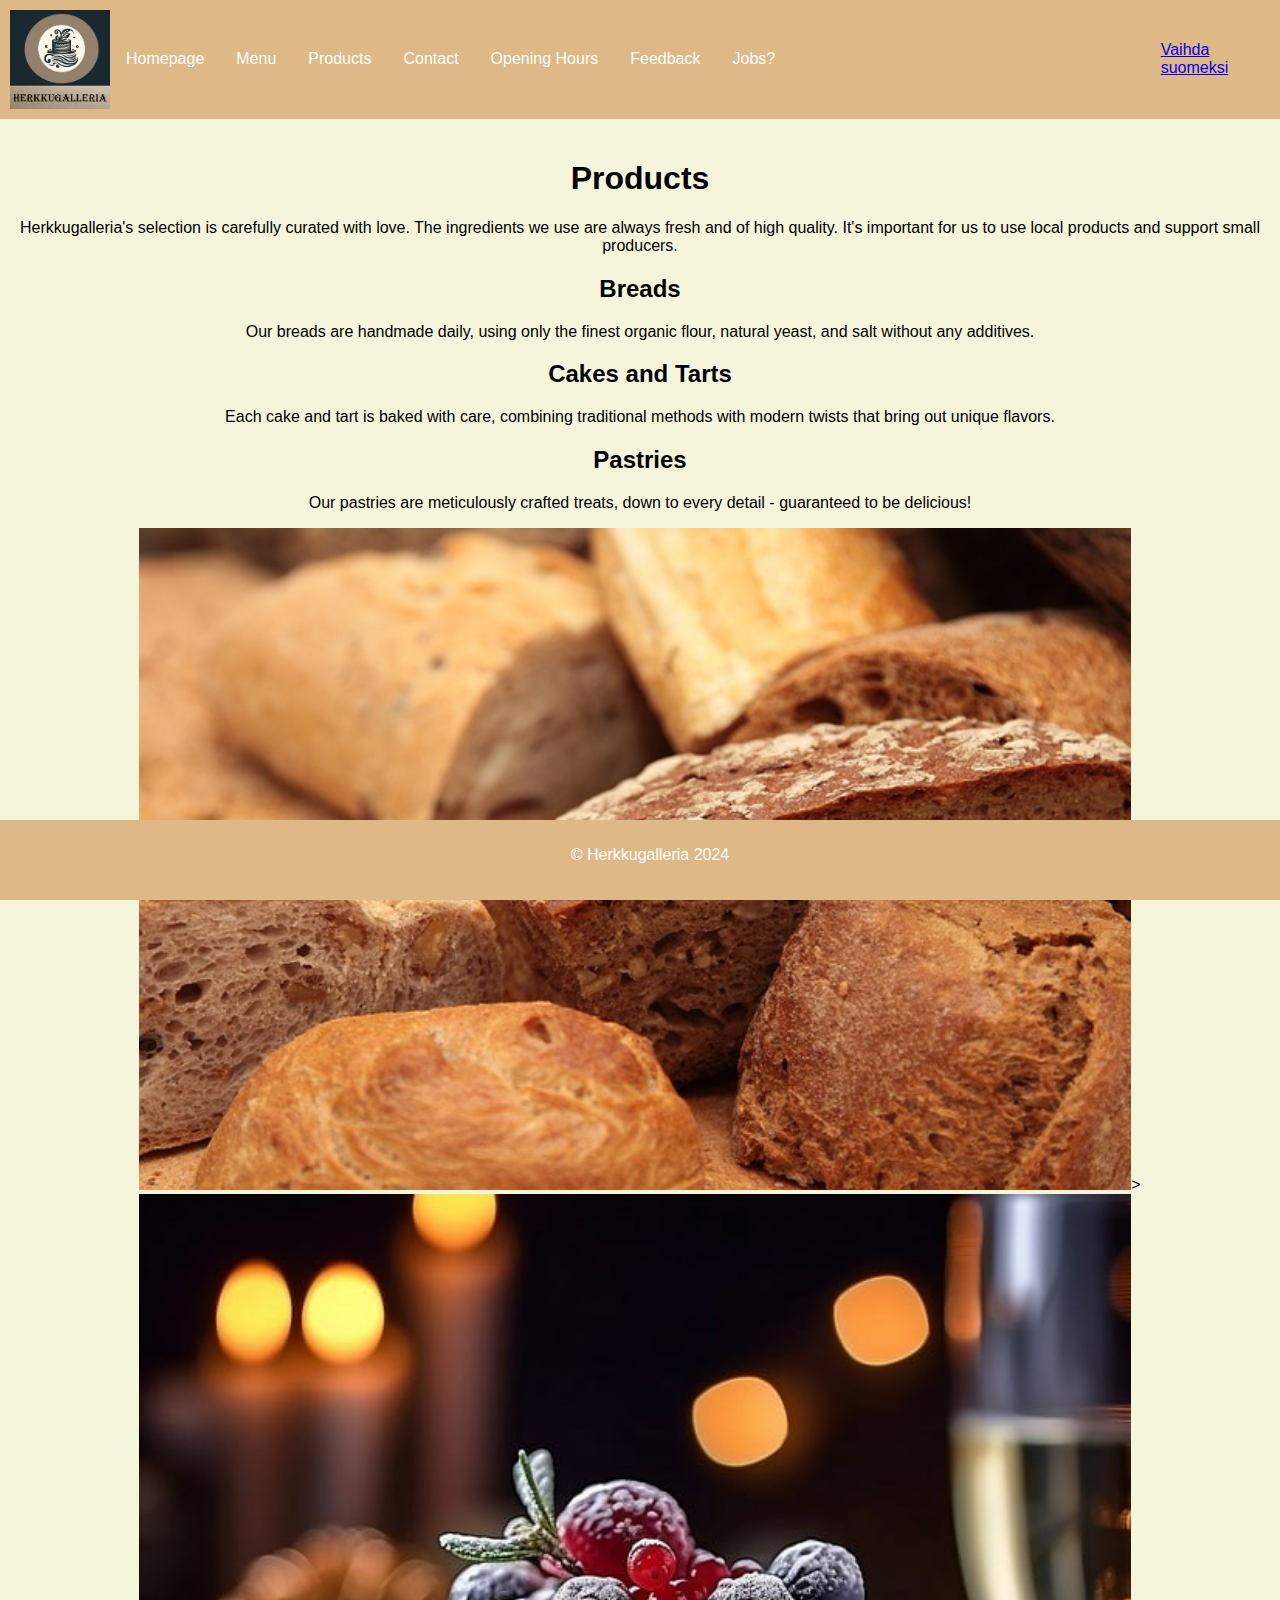
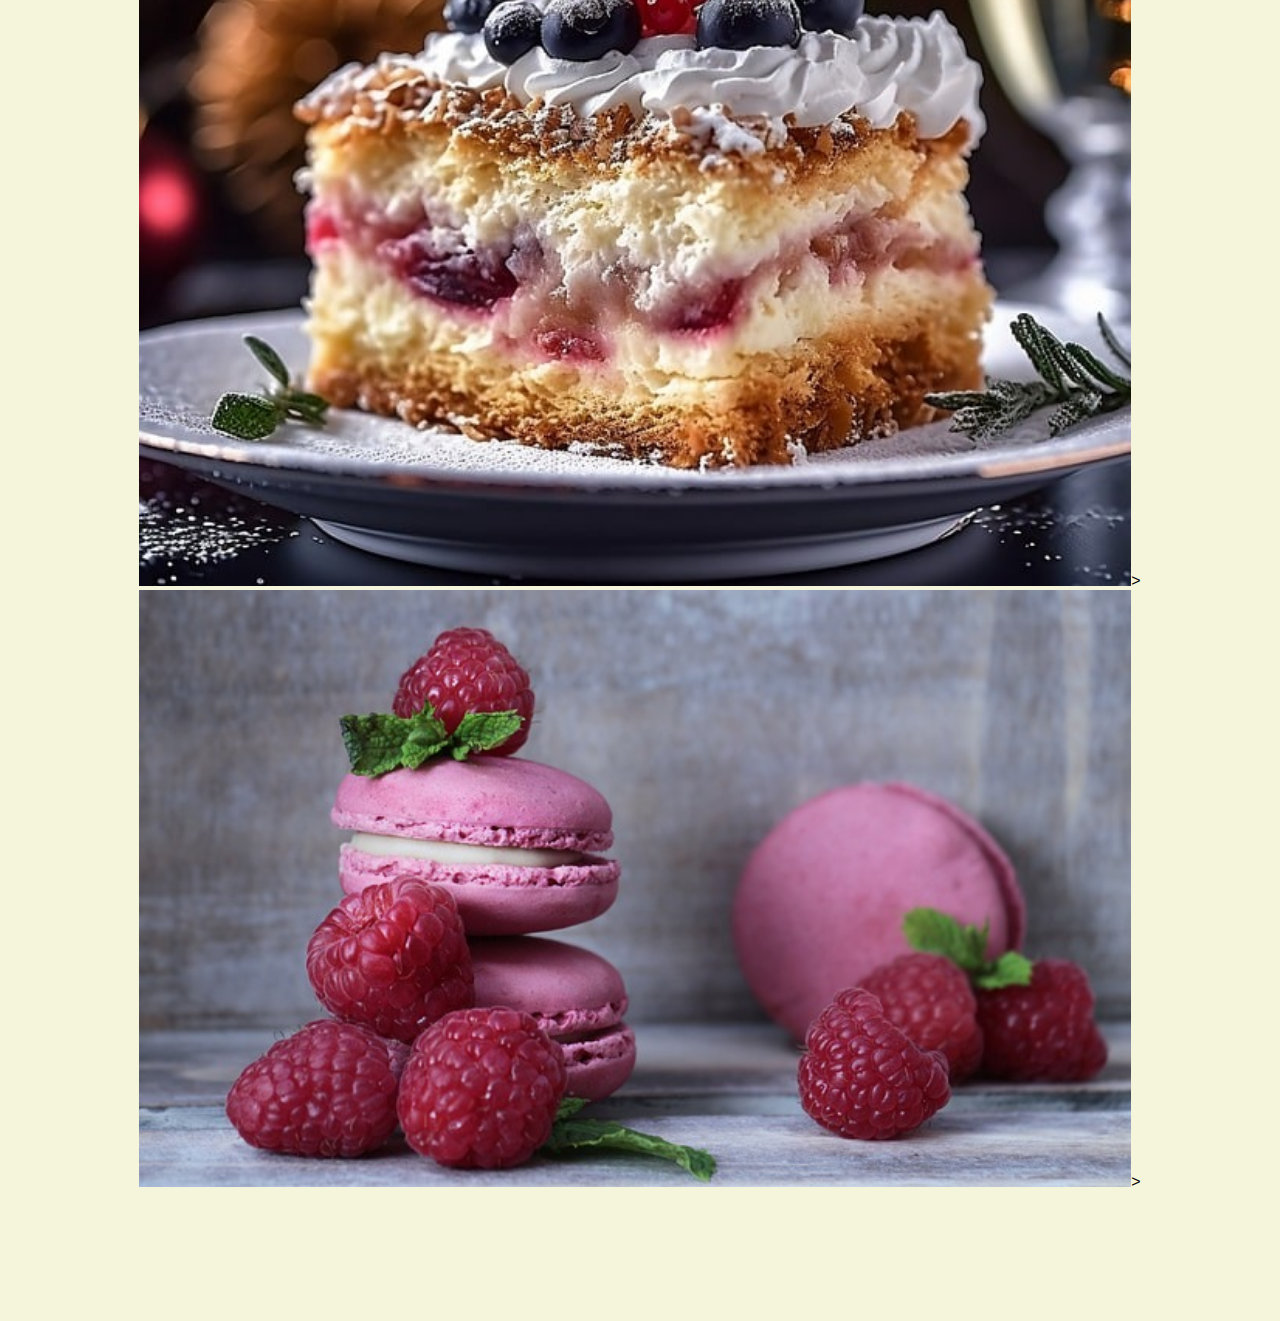
<file: tuotteet_en.html>
<!DOCTYPE html>
<html lang="en">
<head>
    <meta charset="UTF-8">
    <meta name="viewport" content="width=device-width, initial-scale=1.0">
    <title>Herkkugalleria's Products - Quality Pastries</title>
    <link rel="stylesheet" href="style.css">
</head>
<body>
    <header>
        <img src="kuvat/logo.png" alt="Herkkugalleria's logo" style="max-width: 100px; height: auto; display: block; margin: 0 auto;">
        <nav id="navbar">
            <ul>
                <li><a href="index_en.html">Homepage</a></li>
                <li><a href="menu_en.html">Menu</a></li>
                <li><a href="tuotteet_en.html">Products</a></li>
                <li><a href="yhteystiedot_en.html">Contact</a></li>
                <li><a href="palveluajat_en.html">Opening Hours</a></li>
                <li><a href="palaute_en.html">Feedback</a></li>
                <li><a href="toihin_en.html">Jobs?</a></li>
            </ul>
			<a href="tuotteet.html" id="switch-lang">Vaihda suomeksi</a>
        </nav>
    </header>

    <main>
        <section id="products">
            <h1>Products</h1>
            <p>Herkkugalleria's selection is carefully curated with love. The ingredients we use are always fresh and of high quality. It's important for us to use local products and support small producers.</p>
            <h2>Breads</h2>
            <p>Our breads are handmade daily, using only the finest organic flour, natural yeast, and salt without any additives.</p>
            <h2>Cakes and Tarts</h2>
            <p>Each cake and tart is baked with care, combining traditional methods with modern twists that bring out unique flavors.</p>
            <h2>Pastries</h2>
            <p>Our pastries are meticulously crafted treats, down to every detail - guaranteed to be delicious!</p>
            <img src="kuvat/kuva3.jpg" alt="image" class="scaled-image">>
            <img src="kuvat/kuva4.jpg" alt="image" class="scaled-image">>
            <img src="kuvat/kuva5.jpg" alt="image" class="scaled-image">>
        </section>
    </main>

    <footer>
        <p>© Herkkugalleria 2024</p>
    </footer>
</body>
</html>
</file>
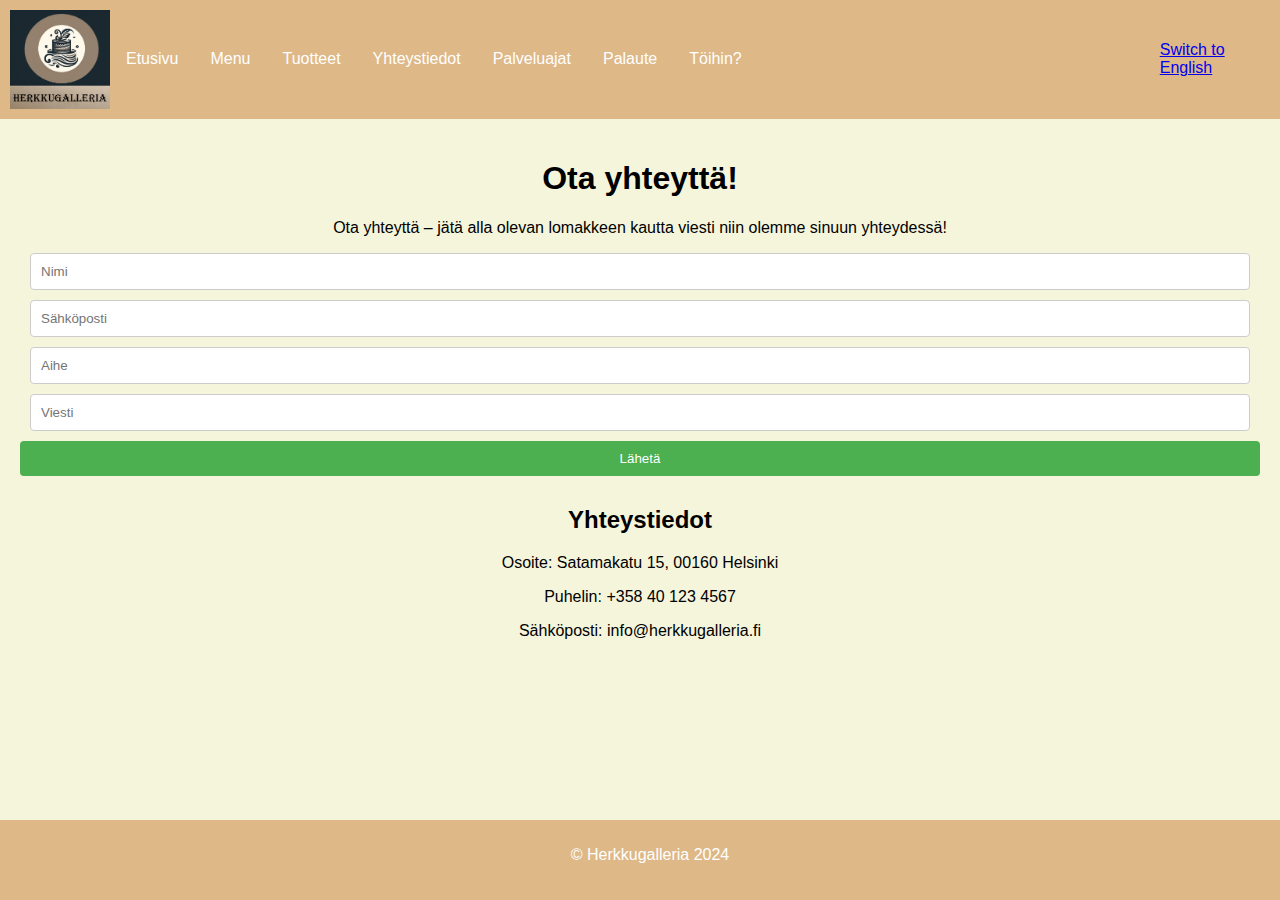
<file: yhteystiedot.html>
<!DOCTYPE html>
<html lang="fi">
<head>
    <meta charset="UTF-8">
    <meta name="viewport" content="width=device-width, initial-scale=1.0">
    <title>Yhteystiedot - Herkkugalleria</title>
    <link rel="stylesheet" href="style.css">
</head>
<body>
    <header>
        <img src="kuvat/logo.png" alt="Herkkugallerian logo" style="max-width: 100px; height: auto; display: block; margin: 0 auto;">
        <nav id="navbar">
            <ul>
                <li><a href="index.html">Etusivu</a></li>
                <li><a href="menu.html">Menu</a></li>
                <li><a href="tuotteet.html">Tuotteet</a></li>
                <li><a href="yhteystiedot.html">Yhteystiedot</a></li>
                <li><a href="palveluajat.html">Palveluajat</a></li>
                <li><a href="palaute.html">Palaute</a></li>
                <li><a href="toihin.html">Töihin?</a></li>
            </ul>
			<a href="yhteystiedot_en.html" id="switch-lang">Switch to English</a>
        </nav>
    </header>

    <main>
        <section id="contact">
            <h1>Ota yhteyttä!</h1>
            <p>Ota yhteyttä – jätä alla olevan lomakkeen kautta viesti niin olemme sinuun yhteydessä!</p>
			<form class="contact-form" action="submit_toihin.php" method="post">
				<input type="text" name="name" placeholder="Nimi" required>
				<input type="email" name="email" placeholder="Sähköposti" required>
				<input type="text" name="topic" placeholder="Aihe" required>
				<input type="text" name="message" placeholder="Viesti" required>
				<button type="submit" class="submit-button">Lähetä</button>
			</form>
        </section>
		
		<section id="contact-info">
			<h2>Yhteystiedot</h2>
			<p>Osoite: Satamakatu 15, 00160 Helsinki</p>
			<p>Puhelin: +358 40 123 4567</p>
			<p>Sähköposti: info@herkkugalleria.fi</p>
		</section>
    </main>

    <footer>
        <p>© Herkkugalleria 2024</p>
    </footer>
	
	<script>
	document.addEventListener("DOMContentLoaded", function() {
		document.querySelectorAll('.contact-form').forEach(form => {
			form.onsubmit = function(e) {
				e.preventDefault();
				alert("Yhteydenottopyyntösi lähetettiin onnistuneesti!");
				form.reset();
			};
		});
	});
</script>

	
</body>
</html>
</file>
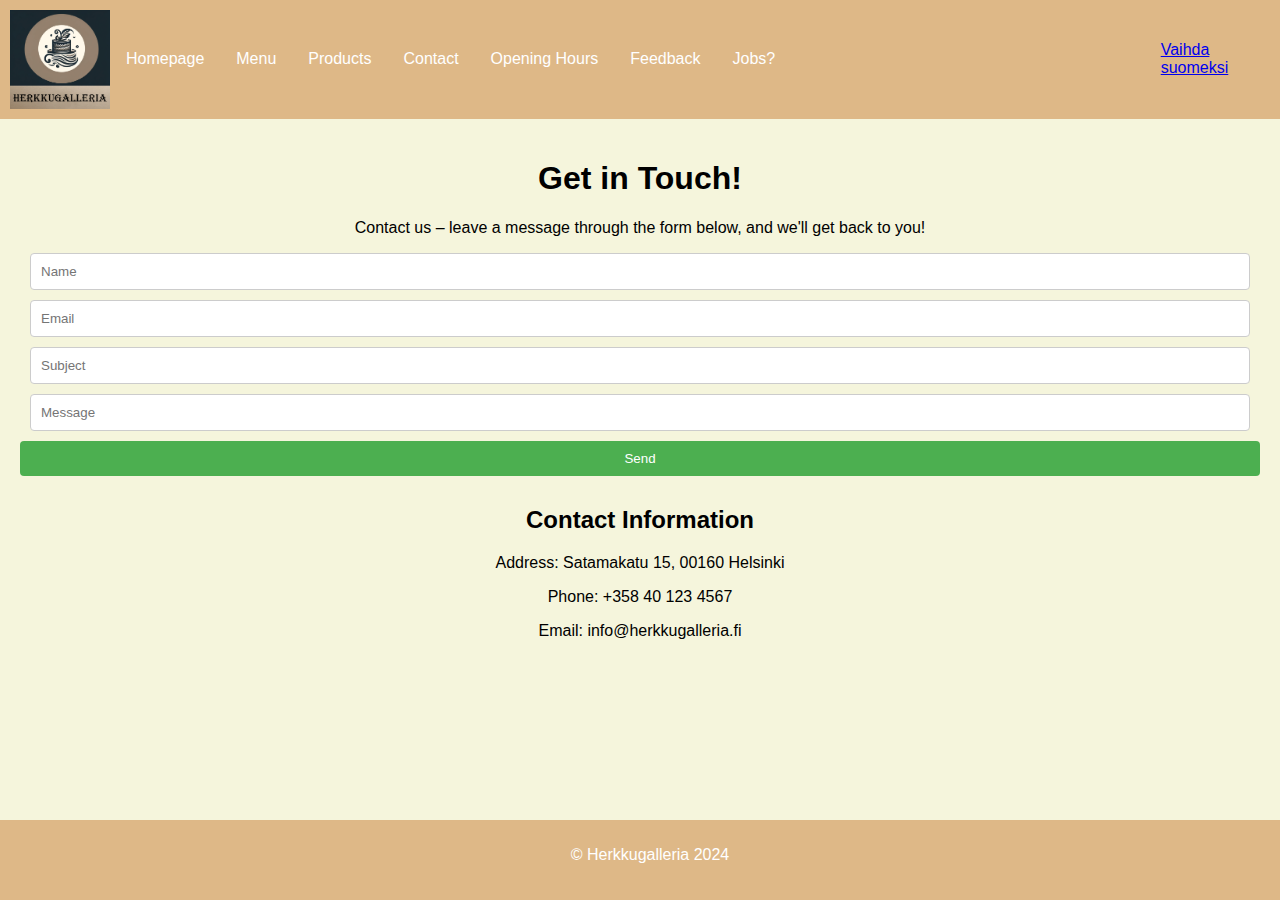
<file: yhteystiedot_en.html>
<!DOCTYPE html>
<html lang="en">
<head>
    <meta charset="UTF-8">
    <meta name="viewport" content="width=device-width, initial-scale=1.0">
    <title>Contact - Herkkugalleria</title>
    <link rel="stylesheet" href="style.css">
</head>
<body>
    <header>
        <img src="kuvat/logo.png" alt="Herkkugalleria's logo" style="max-width: 100px; height: auto; display: block; margin: 0 auto;">
        <nav id="navbar">
            <ul>
                <li><a href="index_en.html">Homepage</a></li>
                <li><a href="menu_en.html">Menu</a></li>
                <li><a href="tuotteet_en.html">Products</a></li>
                <li><a href="yhteystiedot_en.html">Contact</a></li>
                <li><a href="palveluajat_en.html">Opening Hours</a></li>
                <li><a href="palaute_en.html">Feedback</a></li>
                <li><a href="toihin_en.html">Jobs?</a></li>
            </ul>
			<a href="yhteystiedot.html" id="switch-lang">Vaihda suomeksi</a>
        </nav>
    </header>

    <main>
        <section id="contact">
            <h1>Get in Touch!</h1>
            <p>Contact us – leave a message through the form below, and we'll get back to you!</p>
			<form class="contact-form" action="submit_application.php" method="post">
				<input type="text" name="name" placeholder="Name" required>
				<input type="email" name="email" placeholder="Email" required>
				<input type="text" name="topic" placeholder="Subject" required>
				<input type="text" name="message" placeholder="Message" required>
				<button type="submit" class="submit-button">Send</button>
			</form>
        </section>
		
		<section id="contact-info">
			<h2>Contact Information</h2>
			<p>Address: Satamakatu 15, 00160 Helsinki</p>
			<p>Phone: +358 40 123 4567</p>
			<p>Email: info@herkkugalleria.fi</p>
		</section>
    </main>

    <footer>
        <p>© Herkkugalleria 2024</p>
    </footer>
	
	<script>
	document.addEventListener("DOMContentLoaded", function() {
		document.querySelectorAll('.contact-form').forEach(form => {
			form.onsubmit = function(e) {
				e.preventDefault();
				alert("Your contact request was submitted successfully!");
				form.reset();
			};
		});
	});
</script>

	
</body>
</html>
</file>
<file: style.css>
body {
    font-family: 'Arial', sans-serif;
    margin: 0;
    padding: 0;
    background-color: #f5f5dc;
}

header {
    background-color: #deb887;
    color: white;
    display: flex;
    align-items: center;
    padding: 10px;
}

ul {
    list-style-type: none;
}

#logo {
    height: auto;
    width: 100%;
    margin-right: 10px;
}

#navbar {
    flex-grow: 1;
    display: flex;
    justify-content: space-around;
    align-items: center;
}

#navbar ul {
    list-style-type: none;
    display: flex;
    padding: 0;
    margin: 0;
    width: 100%;
}

#navbar li {}

#navbar li a {
    display: block;
    color: white;
    text-align: center;
    padding: 0 16px;
    text-decoration: none;
    line-height: 1.5;
}

#navbar li a:hover {
    background-color: #a0522d;
}

main {
    padding: 20px;
    text-align: center;
    padding-bottom: 70px;
    margin-bottom: 60px;
}

footer {
    background-color: #deb887;
    color: white;
    text-align: center;
    padding: 10px;
    position: fixed;
    bottom: 0;
    width: 100%;
    height: 60px;
}

.contact-form input, .contact-form textarea {
    width: calc(100% - 20px);
    padding: 10px;
    margin-bottom: 10px;
    border: 1px solid #ccc;
    border-radius: 4px;
    box-sizing: border-box;
}

.contact-form button {
    width: 100%;
    padding: 10px;
    background-color: #4CAF50;
    color: white;
    border: none;
    border-radius: 4px;
    cursor: pointer;
    margin-bottom: 10px;
}

.contact-form button:hover {
    background-color: #45a049;
}

@media (max-width: 768px) {
    #logo {
        height: auto;
        margin-bottom: 10px;
    }
    #navbar {
        flex-direction: row;
        flex-wrap: wrap;
        justify-content: center;
    }
    #navbar ul {
        width: 100%;
        display: flex;
        flex-wrap: wrap;
        justify-content: space-around;
    }
    #navbar li {
        width: auto;
        flex-grow: 1;
        min-width: 120px;
        box-sizing: border-box;
    }
    #navbar li a {
        padding: 10px;
        white-space: nowrap;
    }
}

.scaled-image {
    width: 80%;
    height: auto;
}
</file>
